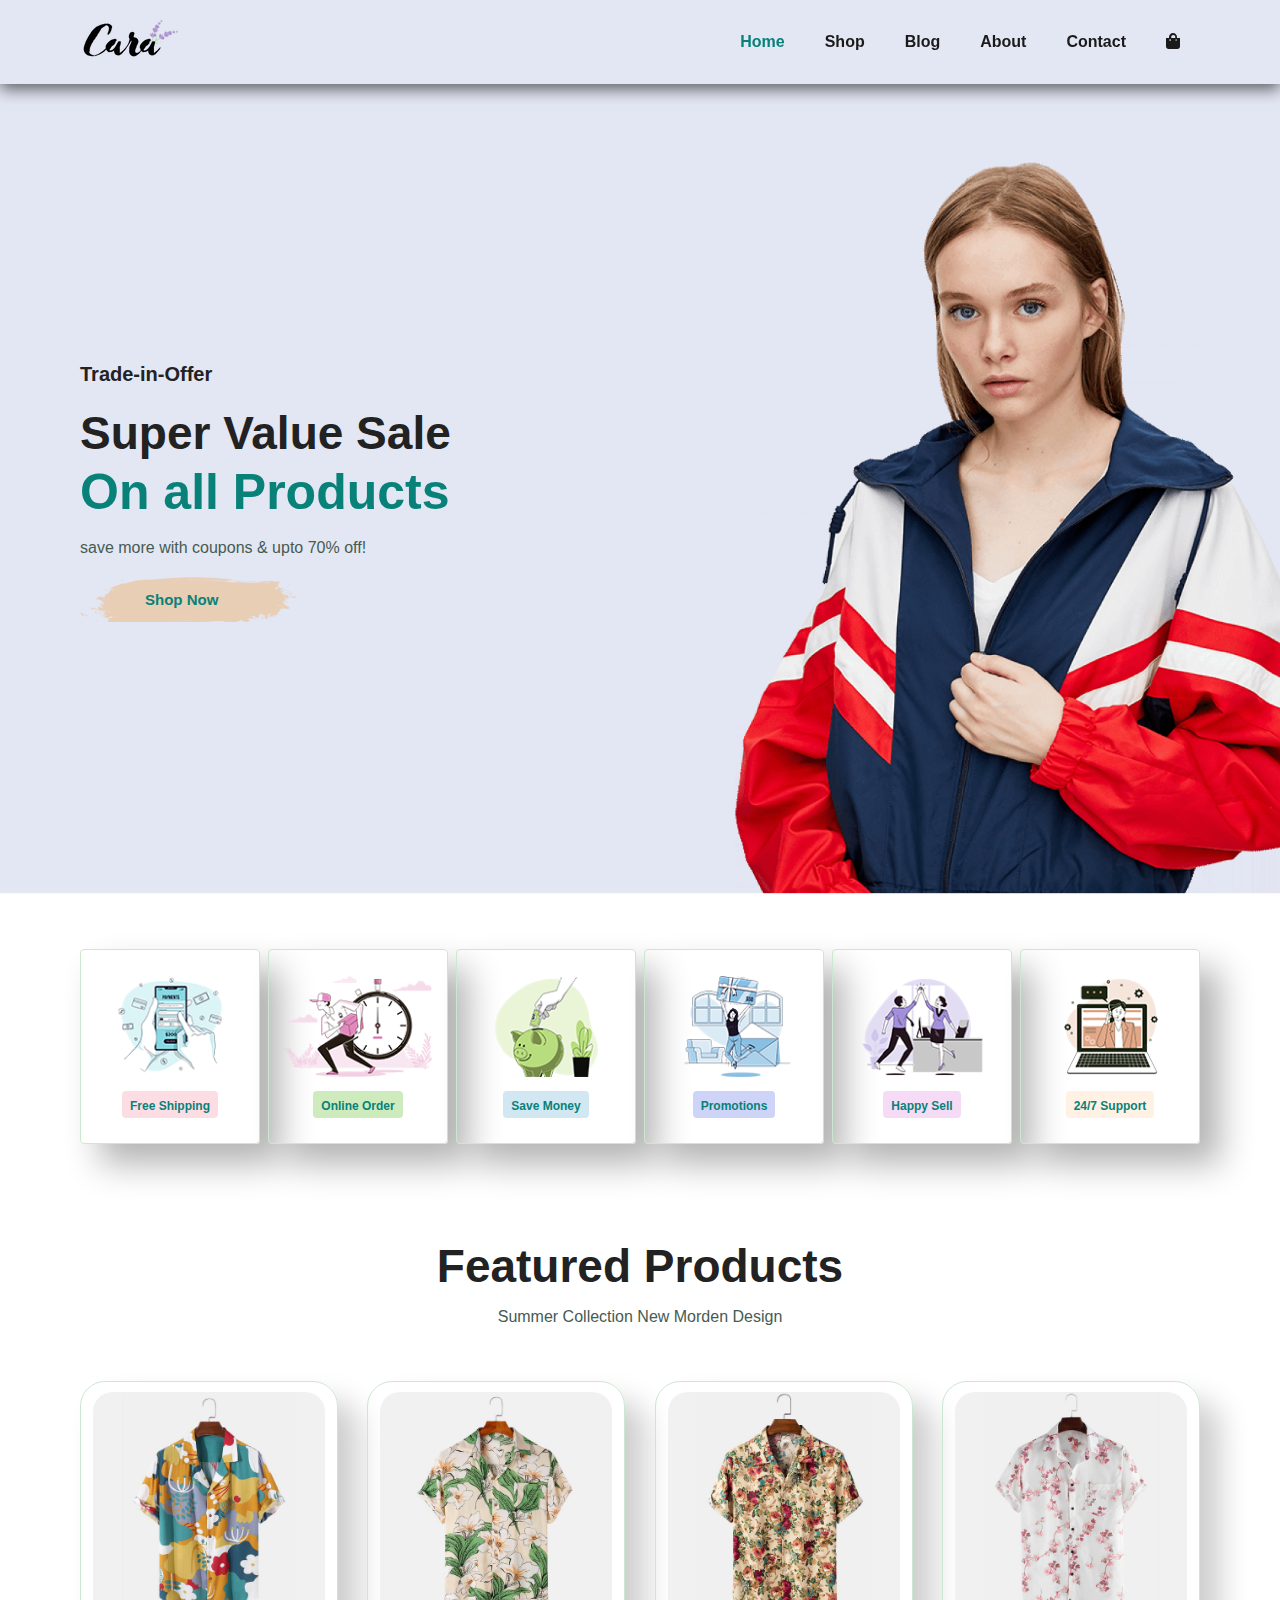
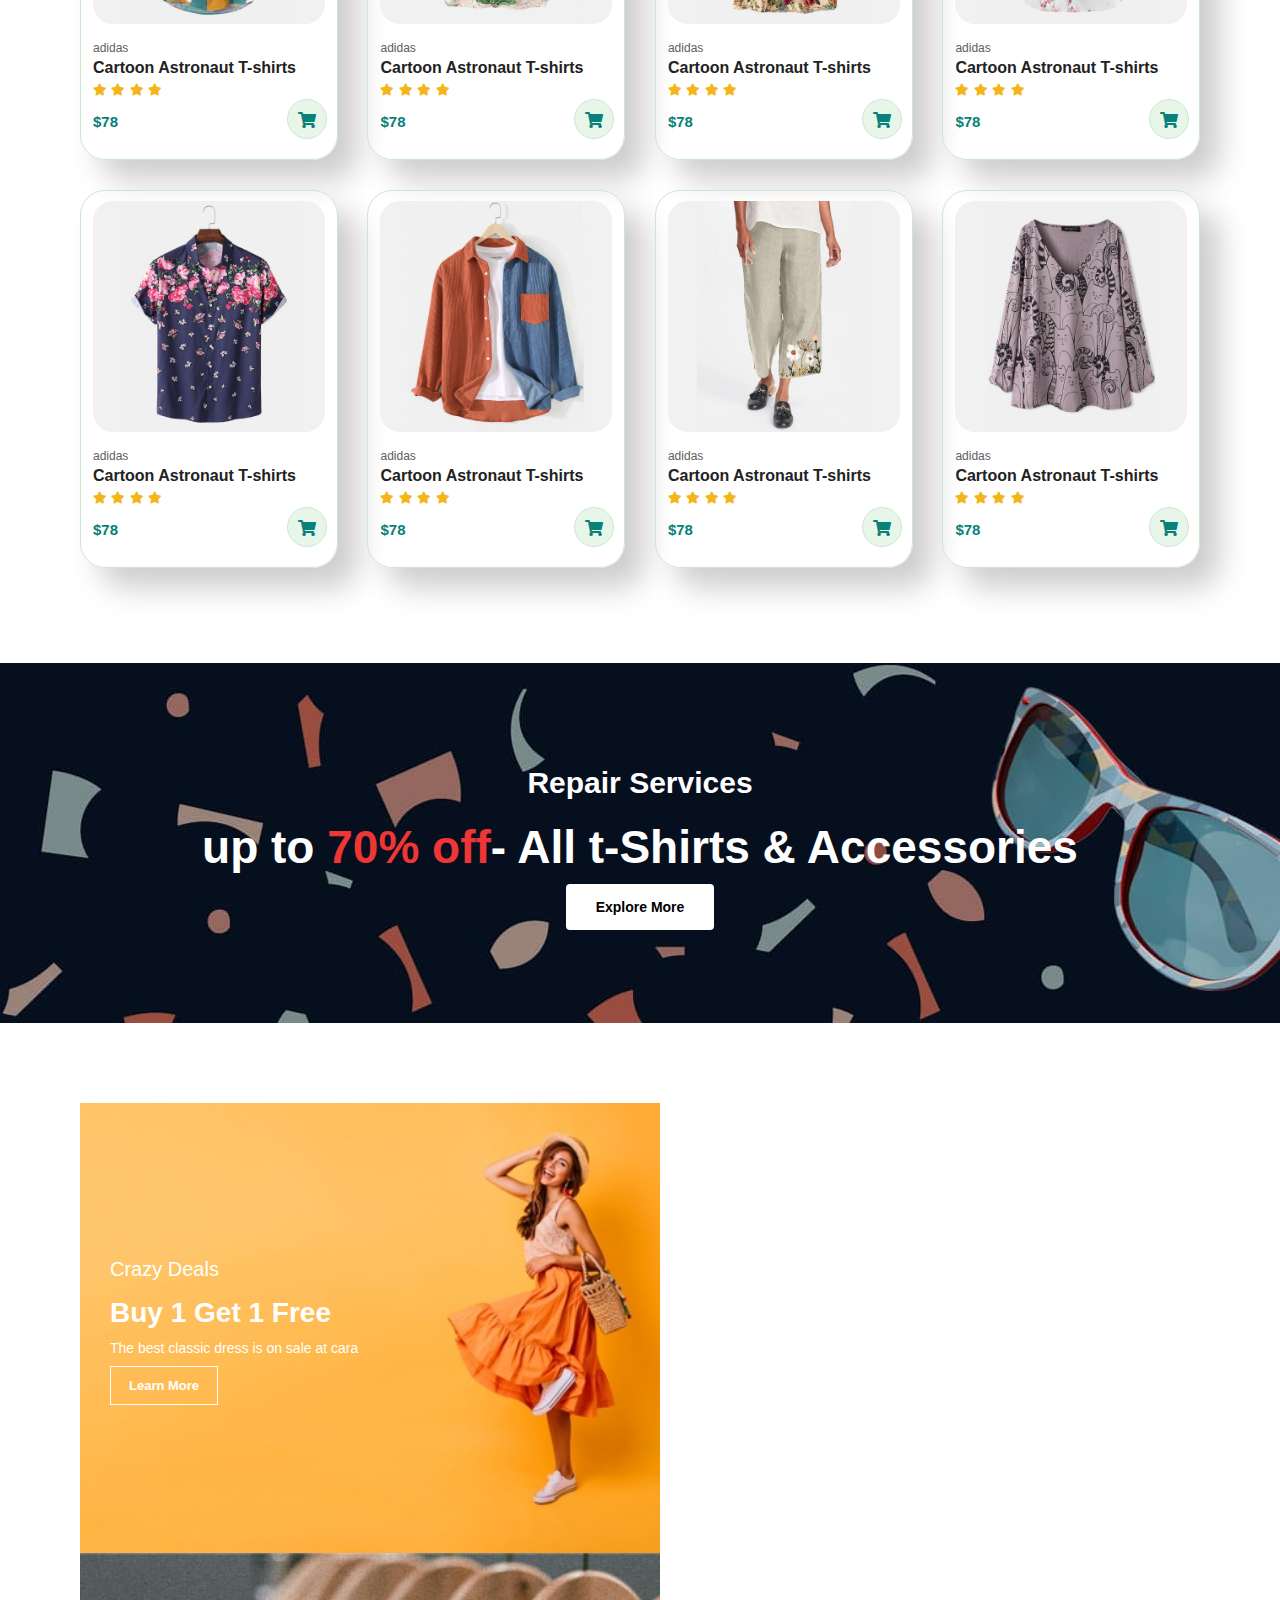
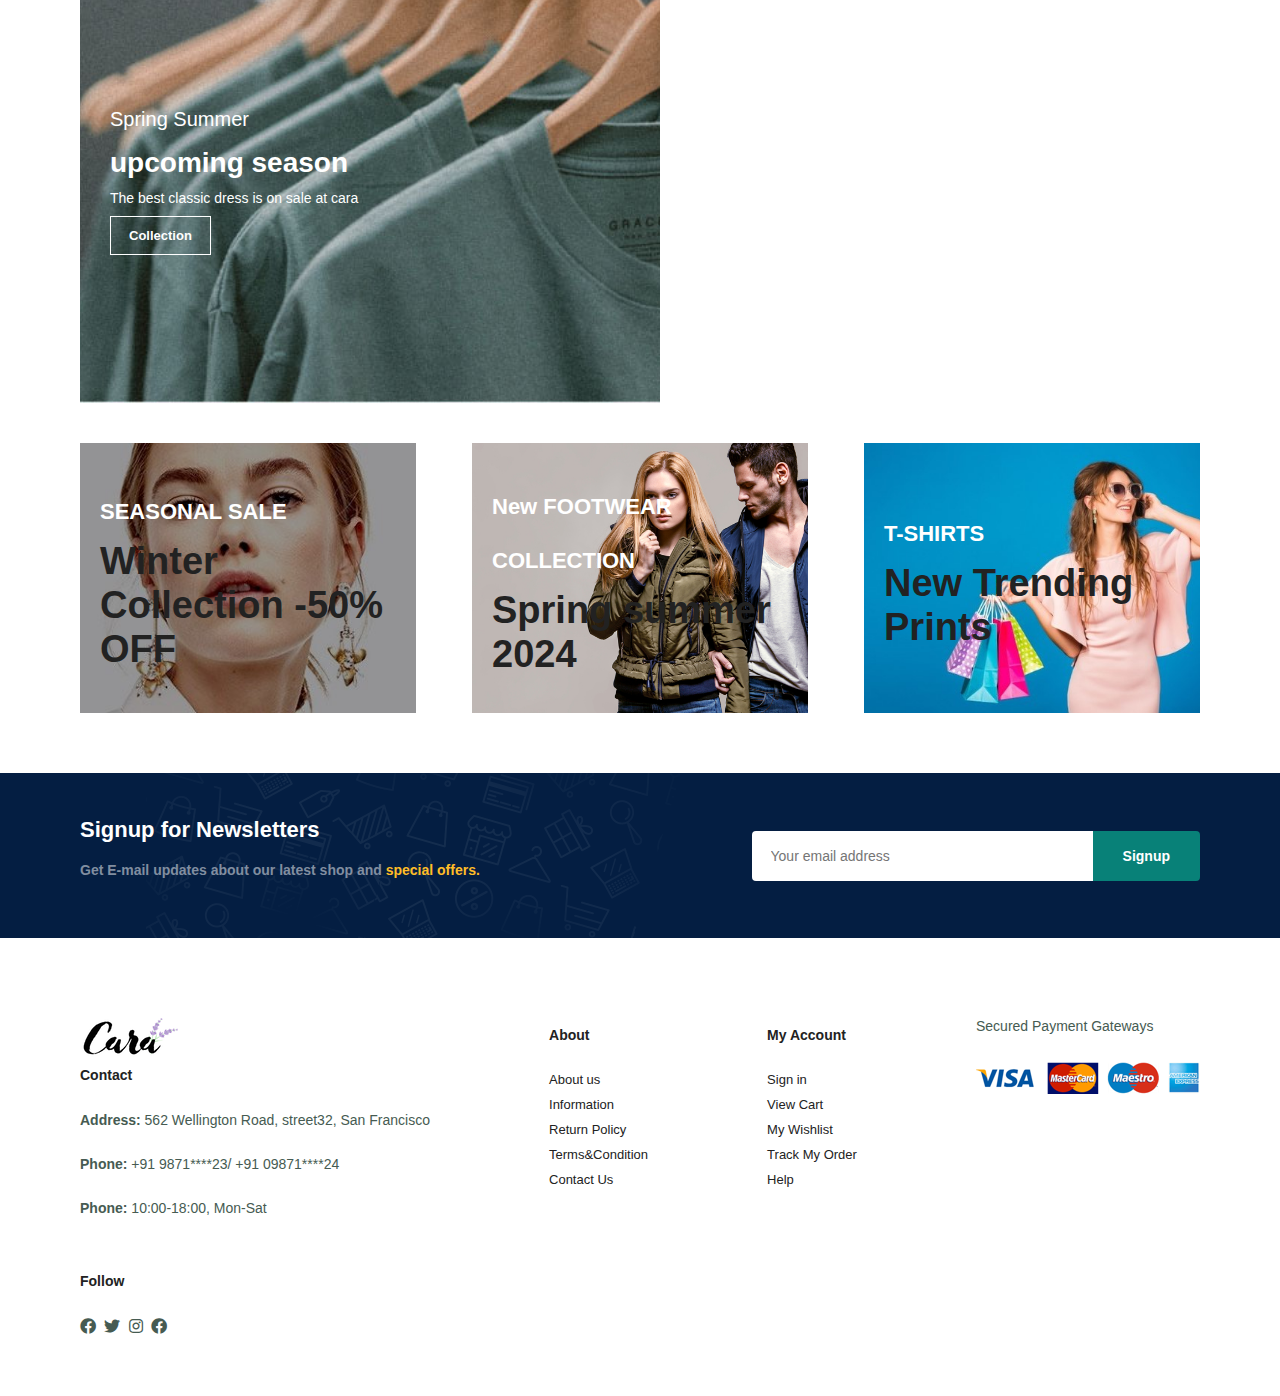
<file: index.html>
<!DOCTYPE html>
<html lang="en">

<head>
    <meta charset="UTF-8">
    <meta name="viewport" content="width=device-width, initial-scale=1.0">
    <title>Tech2 eCommerece</title>
    <link rel="stylesheet" href="style.css">
    <link rel="stylesheet" href="https://cdnjs.cloudflare.com/ajax/libs/font-awesome/5.15.4/css/all.min.css" />

</head>

<body>
    <section id="header">
        <a href="#"><img src="img/logo.png" class="logo" alt=""></a>

        <div>
            <ul id="navbar">
                <li><a id="active" class="active" href="index.html">Home</a></li>
                <li><a id="active" href="shop.html">Shop</a></li>
                <li><a id="active" href="blog.html">Blog</a></li>
                <li><a id="active" href="aboutus.html">About</a></li>
                <li><a id="active" href="contact.html">Contact</a></li>
                <li><a id="active" href="cart.html"><i class="fas fa-shopping-bag"></i></a></li>
            </ul>
        </div>
    </section>

    <section id="hero">
        <h4>Trade-in-Offer</h4>
        <h2>Super Value Sale</h2>
        <h1>On all Products</h1>
        <p>save more with coupons & upto 70% off!</p>
        <button>Shop Now</button>
    </section>

    <section id="feature" class="section-p1">
        <div class="fe-box">
            <img src="img/feature/f1.png" alt="">
            <h6>Free Shipping</h6>
        </div>

        <div class="fe-box">
            <img src="img/feature/f2.png" alt="">
            <h6>Online Order</h6>
        </div>

        <div class="fe-box">
            <img src="img/feature/f3.png" alt="">
            <h6>Save Money</h6>
        </div>

        <div class="fe-box">
            <img src="img/feature/f4.png" alt="">
            <h6>Promotions</h6>
        </div>

        <div class="fe-box">
            <img src="img/feature/f5.png" alt="">
            <h6>Happy Sell</h6>
        </div>

        <div class="fe-box">
            <img src="img/feature/f6.png" alt="">
            <h6>24/7 Support</h6>
        </div>
    </section>

    <section id="product1" class="section-p1">
        <h2>Featured Products</h2>
        <p>Summer Collection New Morden Design</p>
        <div class="pro-Container">
            <div class="pro">
                <img src="img/products/f1.jpg" alt="">
                <div class="des">
                    <span>adidas</span>
                    <h5>Cartoon Astronaut T-shirts</h5>
                    <div class="star">
                        <i class="fas fa-star"></i>
                        <i class="fas fa-star"></i>
                        <i class="fas fa-star"></i>
                        <i class="fas fa-star"></i>
                    </div>
                    <h4>$78</h4>
                </div>
                <a href="#"><i class="fas fa-shopping-cart cart"></i></a>
            </div>
            <div class="pro">
                <img src="img/products/f2.jpg" alt="">
                <div class="des">
                    <span>adidas</span>
                    <h5>Cartoon Astronaut T-shirts</h5>
                    <div class="star">
                        <i class="fas fa-star"></i>
                        <i class="fas fa-star"></i>
                        <i class="fas fa-star"></i>
                        <i class="fas fa-star"></i>
                    </div>
                    <h4>$78</h4>
                </div>
                <a href="#"><i class="fas fa-shopping-cart cart"></i></a>
            </div>
            <div class="pro">
                <img src="img/products/f3.jpg" alt="">
                <div class="des">
                    <span>adidas</span>
                    <h5>Cartoon Astronaut T-shirts</h5>
                    <div class="star">
                        <i class="fas fa-star"></i>
                        <i class="fas fa-star"></i>
                        <i class="fas fa-star"></i>
                        <i class="fas fa-star"></i>
                    </div>
                    <h4>$78</h4>
                </div>
                <a href="#"><i class="fas fa-shopping-cart cart"></i></a>
            </div>
            <div class="pro">
                <img src="img/products/f4.jpg" alt="">
                <div class="des">
                    <span>adidas</span>
                    <h5>Cartoon Astronaut T-shirts</h5>
                    <div class="star">
                        <i class="fas fa-star"></i>
                        <i class="fas fa-star"></i>
                        <i class="fas fa-star"></i>
                        <i class="fas fa-star"></i>
                    </div>
                    <h4>$78</h4>
                </div>
                <a href="#"><i class="fas fa-shopping-cart cart"></i></a>
            </div>
            <div class="pro">
                <img src="img/products/f5.jpg" alt="">
                <div class="des">
                    <span>adidas</span>
                    <h5>Cartoon Astronaut T-shirts</h5>
                    <div class="star">
                        <i class="fas fa-star"></i>
                        <i class="fas fa-star"></i>
                        <i class="fas fa-star"></i>
                        <i class="fas fa-star"></i>
                    </div>
                    <h4>$78</h4>
                </div>
                <a href="#"><i class="fas fa-shopping-cart cart"></i></a>
            </div>
            <div class="pro">
                <img src="img/products/f6.jpg" alt="">
                <div class="des">
                    <span>adidas</span>
                    <h5>Cartoon Astronaut T-shirts</h5>
                    <div class="star">
                        <i class="fas fa-star"></i>
                        <i class="fas fa-star"></i>
                        <i class="fas fa-star"></i>
                        <i class="fas fa-star"></i>
                    </div>
                    <h4>$78</h4>
                </div>
                <a href="#"><i class="fas fa-shopping-cart cart"></i></a>
            </div>
            <div class="pro">
                <img src="img/products/f7.jpg" alt="">
                <div class="des">
                    <span>adidas</span>
                    <h5>Cartoon Astronaut T-shirts</h5>
                    <div class="star">
                        <i class="fas fa-star"></i>
                        <i class="fas fa-star"></i>
                        <i class="fas fa-star"></i>
                        <i class="fas fa-star"></i>
                    </div>
                    <h4>$78</h4>
                </div>
                <a href="#"><i class="fas fa-shopping-cart cart"></i></a>
            </div>
            <div class="pro">
                <img src="img/products/f8.jpg" alt="">
                <div class="des">
                    <span>adidas</span>
                    <h5>Cartoon Astronaut T-shirts</h5>
                    <div class="star">
                        <i class="fas fa-star"></i>
                        <i class="fas fa-star"></i>
                        <i class="fas fa-star"></i>
                        <i class="fas fa-star"></i>
                    </div>
                    <h4>$78</h4>
                </div>
                <a href="#"><i class="fas fa-shopping-cart cart"></i></a>
            </div>
        </div>
    </section>

    <section id="banner" class="section-m1">
        <h4>Repair Services</h4>
        <h2>up to <span>70% off</span>- All t-Shirts & Accessories</h2>
        <button class="normal">Explore More</button>
    </section>

    <section id="sm-banner" class="section-p1">
        <div class="banner-box">
            <h4>Crazy Deals</h4>
            <h2>Buy 1 Get 1 Free</h2>
            <span>The best classic dress is on sale at cara</span>
            <button class="white">Learn More</button>
        </div>
        <div class="banner-box banner-box2">
            <h4>Spring Summer</h4>
            <h2>upcoming season</h2>
            <span>The best classic dress is on sale at cara</span>
            <button class="white">Collection</button>
        </div>
    </section>

    <section id="banner3" class="section-p1">
        <div class="banner-box">
            <h2>SEASONAL SALE</h2>
            <h3>Winter Collection -50% OFF</h3>
        </div>

        <div class="banner-box banner-box2">
            <h2>New FOOTWEAR COLLECTION</h2>
            <h3>Spring summer 2024</h3>
        </div>

        <div class="banner-box banner-box3 ">
            <h2>T-SHIRTS</h2>
            <h3>New Trending Prints</h3>
        </div>
    </section>

    <section id="newsletter" class="section-p1 section-m1">
        <div class="newstext">
            <h4>Signup for Newsletters</h4>
            <p>Get E-mail updates about our latest shop and <span>special offers.</span></p>
        </div>
        <div class="form">
            <input type="text" placeholder="Your email address">
            <button class="normal">Signup</button>
        </div>
    </section>

    <footer class="section-p1">
        <div class="col">
            <img src="img/logo.png" alt="">
            <h4>Contact</h4>
            <p><strong>Address: </strong> 562 Wellington Road, street32, San Francisco</p>
            <p><strong>Phone: </strong>+91 9871****23/ +91 09871****24</p>
            <p><strong>Phone: </strong>10:00-18:00, Mon-Sat</p>
            <div class="follow">
                <h4>Follow</h4>
                <div class="icon">
                    <i class="fab fa-facebook"></i>
                    <i class="fab fa-twitter"></i>
                    <i class="fab fa-instagram"></i>
                    <i class="fab fa-facebook"></i>
                </div>
            </div>
        </div>

        <div class="col">
            <h4>About</h4>
            <a href="#">About us</a>
            <a href="#">Information</a>
            <a href="#">Return Policy</a>
            <a href="#">Terms&Condition</a>
            <a href="#">Contact Us</a>
        </div>

        <div class="col">
            <h4>My Account</h4>
            <a href="#">Sign in</a>
            <a href="#">View Cart</a>
            <a href="#">My Wishlist</a>
            <a href="#">Track My Order</a>
            <a href="#">Help</a>
        </div>

        <div class="col">
            <p>Secured Payment Gateways</p>
            <img src="img/pay/pay.png" alt="">
        </div>

        
    </footer>

    <script src="script.js"></script>
</body>

</html>
</file>
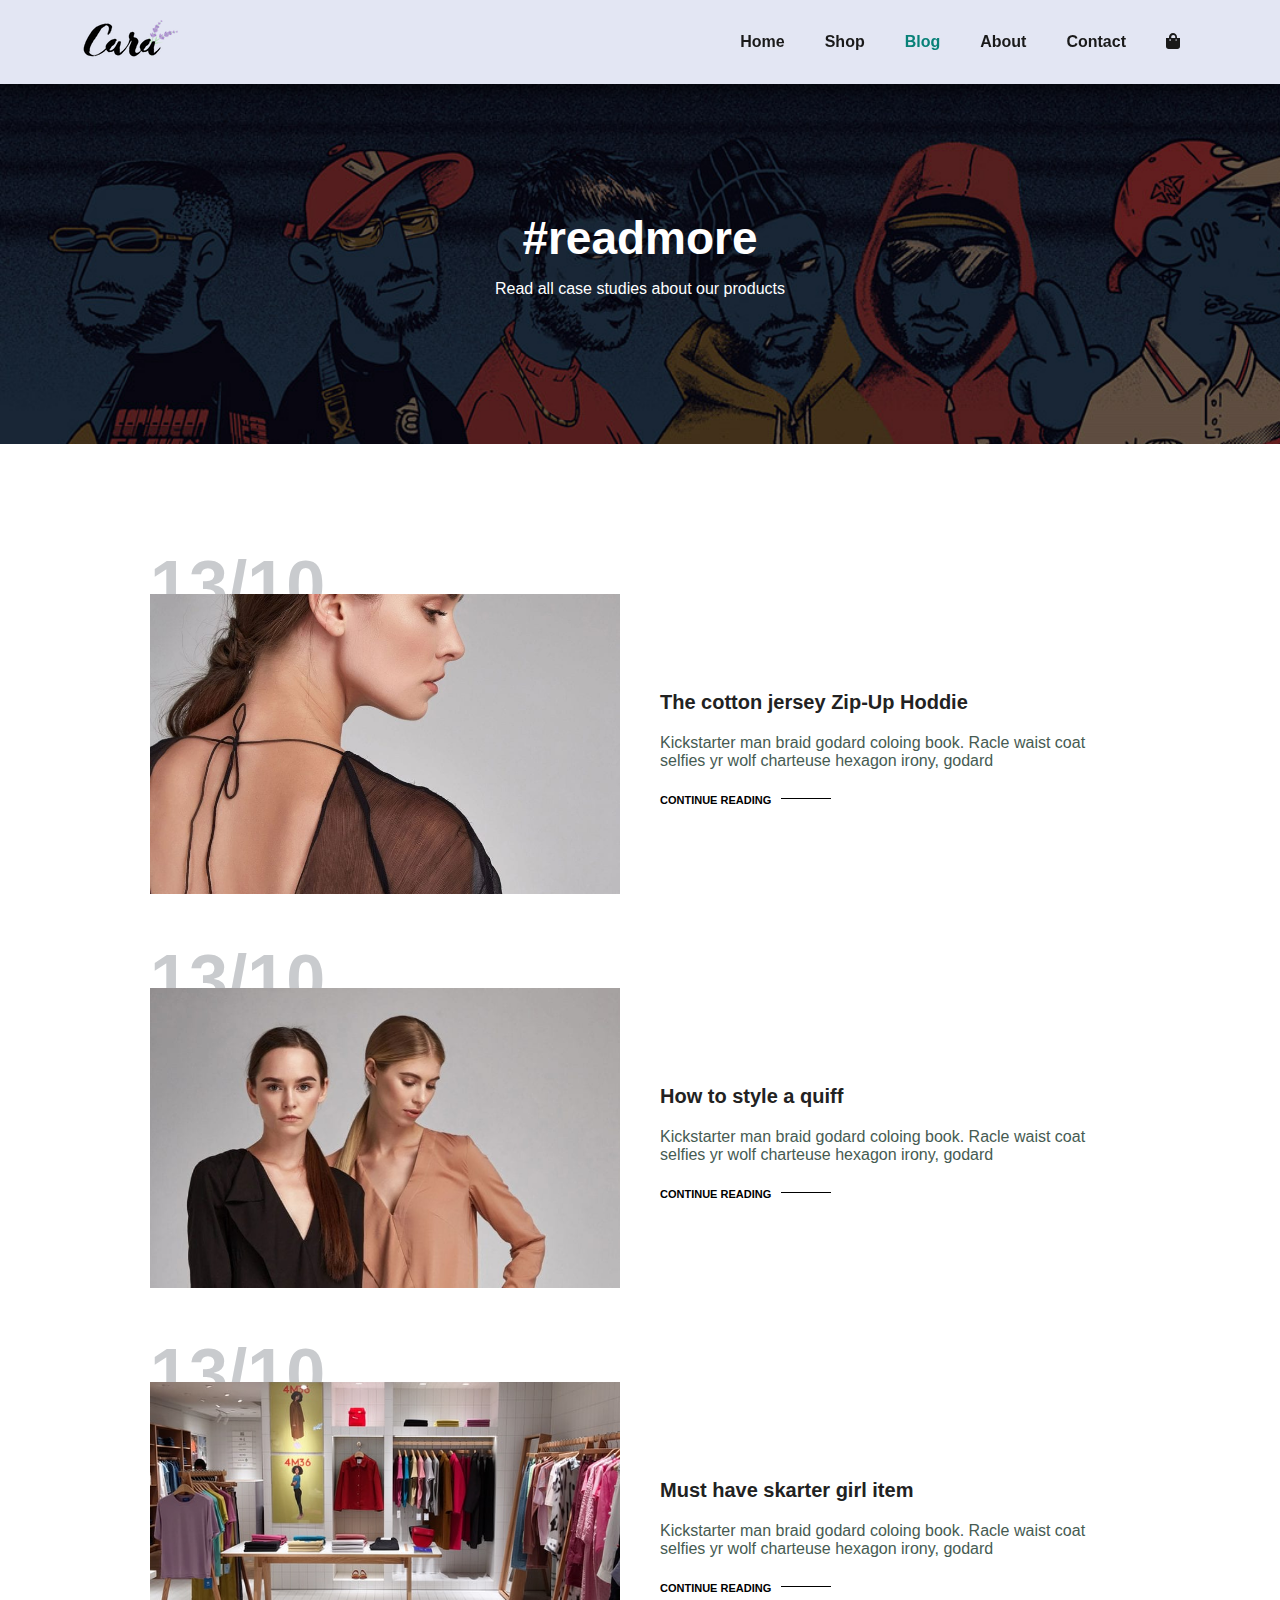
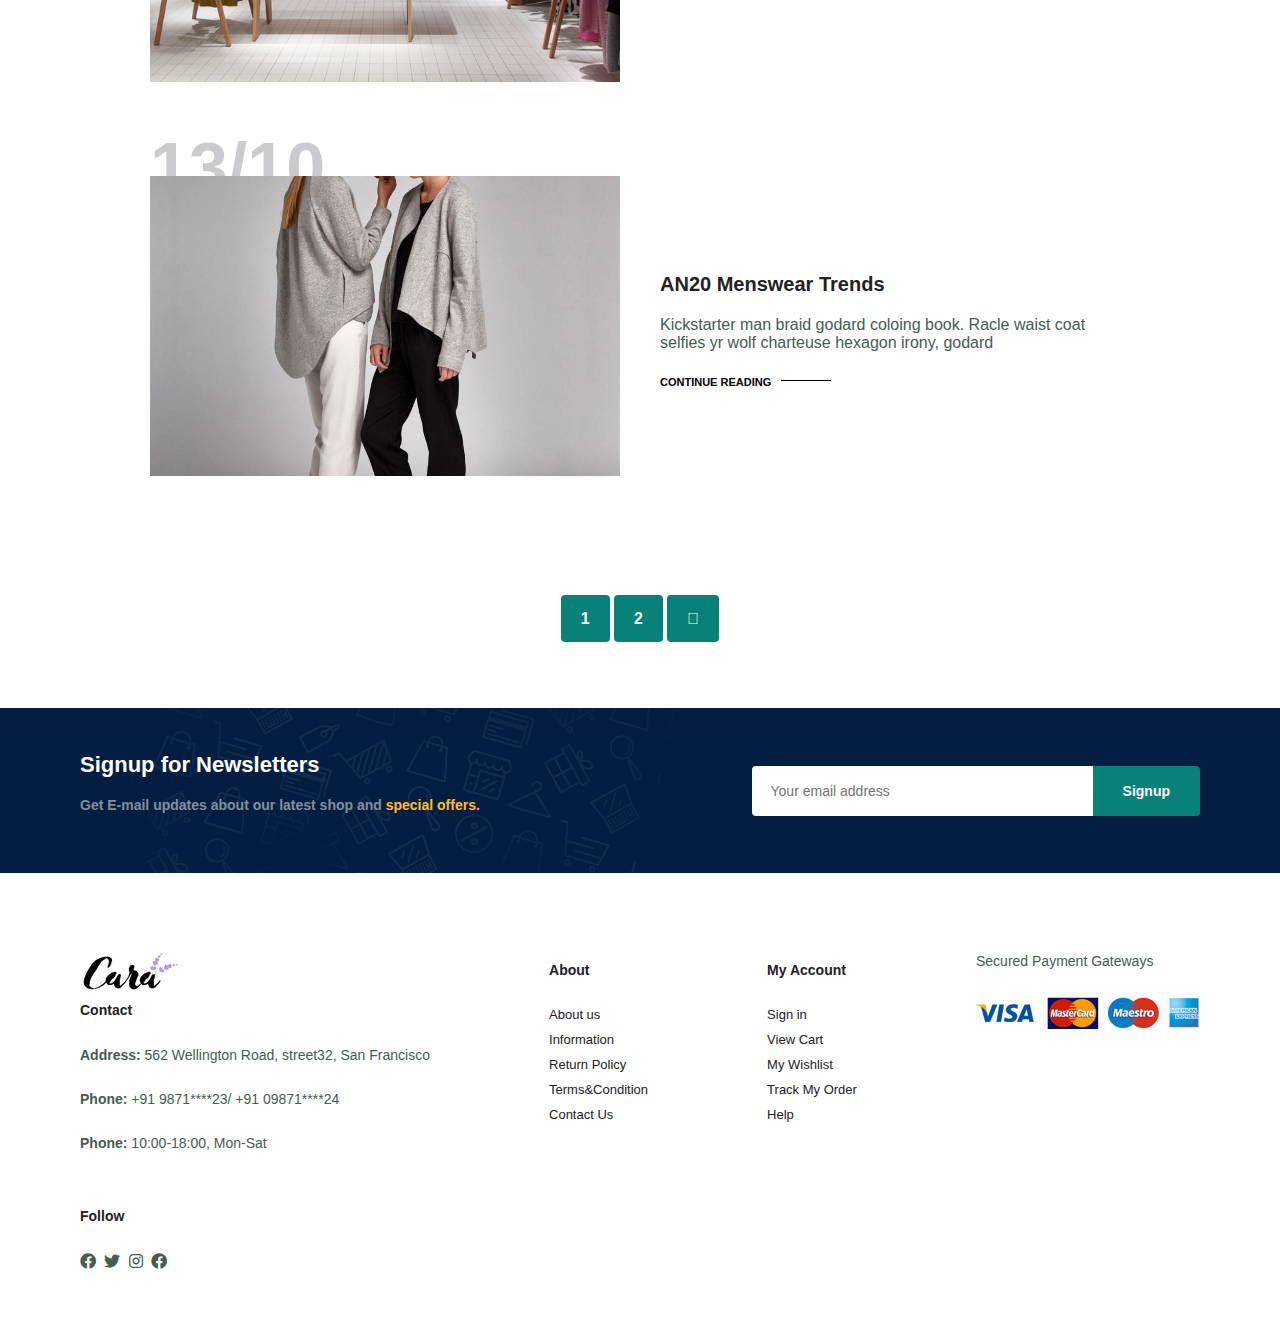
<file: blog.html>
<!DOCTYPE html>
<html lang="en">

<head>
    <meta charset="UTF-8">
    <meta name="viewport" content="width=device-width, initial-scale=1.0">
    <title>Tech2 eCommerece</title>
    <link rel="stylesheet" href="style.css">
    <link rel="stylesheet" href="https://cdnjs.cloudflare.com/ajax/libs/font-awesome/5.15.4/css/all.min.css" />

</head>

<body>
    <section id="header">
        <a href="#"><img src="img/logo.png" class="logo" alt=""></a>

        <div>
            <ul id="navbar">
                <li><a id="active" href="index.html">Home</a></li>
                <li><a id="active" href="shop.html">Shop</a></li>
                <li><a id="active" class="active" href="blog.html">Blog</a></li>
                <li><a id="active" href="aboutus.html">About</a></li>
                <li><a id="active" href="contact.html">Contact</a></li>
                <li><a id="active" href="cart.html"><i class="fas fa-shopping-bag"></i></a></li>
            </ul>
        </div>
    </section>

    <section id="page-header" class="blog-header">
        <h2>#readmore</h2>
        <p>Read all case studies about our products</p>
    </section>

    <section id="blog">
        <div class="blog-box">
            <div class="blog-img">
                <img src="img/blog/b1.jpg" alt="">
            </div>
            <div class="blog-details">
                <h4>The cotton jersey Zip-Up Hoddie</h4>
                <p>Kickstarter man braid godard coloing book. Racle waist coat selfies yr wolf charteuse hexagon irony, godard</p>
                <a href="#">CONTINUE READING</a>
            </div>
            <h1>13/10</h1>
        </div>
        <div class="blog-box">
            <div class="blog-img">
                <img src="img/blog/b2.jpg" alt="">
            </div>
            <div class="blog-details">
                <h4>How to style a quiff</h4>
                <p>Kickstarter man braid godard coloing book. Racle waist coat selfies yr wolf charteuse hexagon irony, godard</p>
                <a href="#">CONTINUE READING</a>
            </div>
            <h1>13/10</h1>
        </div>
        <div class="blog-box">
            <div class="blog-img">
                <img src="img/blog/b3.jpg" alt="">
            </div>
            <div class="blog-details">
                <h4>Must have skarter girl item</h4>
                <p>Kickstarter man braid godard coloing book. Racle waist coat selfies yr wolf charteuse hexagon irony, godard</p>
                <a href="#">CONTINUE READING</a>
            </div>
            <h1>13/10</h1>
        </div>
        <div class="blog-box">
            <div class="blog-img">
                <img src="img/blog/b4.jpg" alt="">
            </div>
            <div class="blog-details">
                <h4>AN20 Menswear Trends</h4>
                <p>Kickstarter man braid godard coloing book. Racle waist coat selfies yr wolf charteuse hexagon irony, godard</p>
                <a href="#">CONTINUE READING</a>
            </div>
            <h1>13/10</h1>
        </div>
    </section>

    <section id="pagination" class="section-p1">
        <a href="#">1</a>
        <a href="#">2</a>
        <a href="#"><i class="fal fa-long-arrow-alt-right"></i></a>
    </section>

    <section id="newsletter" class="section-p1 section-m1">
        <div class="newstext">
            <h4>Signup for Newsletters</h4>
            <p>Get E-mail updates about our latest shop and <span>special offers.</span></p>
        </div>
        <div class="form">
            <input type="text" placeholder="Your email address">
            <button class="normal">Signup</button>
        </div>
    </section>

    <footer class="section-p1">
        <div class="col">
            <img src="img/logo.png" alt="">
            <h4>Contact</h4>
            <p><strong>Address: </strong> 562 Wellington Road, street32, San Francisco</p>
            <p><strong>Phone: </strong>+91 9871****23/ +91 09871****24</p>
            <p><strong>Phone: </strong>10:00-18:00, Mon-Sat</p>
            <div class="follow">
                <h4>Follow</h4>
                <div class="icon">
                    <i class="fab fa-facebook"></i>
                    <i class="fab fa-twitter"></i>
                    <i class="fab fa-instagram"></i>
                    <i class="fab fa-facebook"></i>
                </div>
            </div>
        </div>

        <div class="col">
            <h4>About</h4>
            <a href="#">About us</a>
            <a href="#">Information</a>
            <a href="#">Return Policy</a>
            <a href="#">Terms&Condition</a>
            <a href="#">Contact Us</a>
        </div>

        <div class="col">
            <h4>My Account</h4>
            <a href="#">Sign in</a>
            <a href="#">View Cart</a>
            <a href="#">My Wishlist</a>
            <a href="#">Track My Order</a>
            <a href="#">Help</a>
        </div>

        <div class="col">
            <p>Secured Payment Gateways</p>
            <img src="img/pay/pay.png" alt="">
        </div>

        
    </footer>

    <script src="script.js"></script>
</body>

</html>
</file>
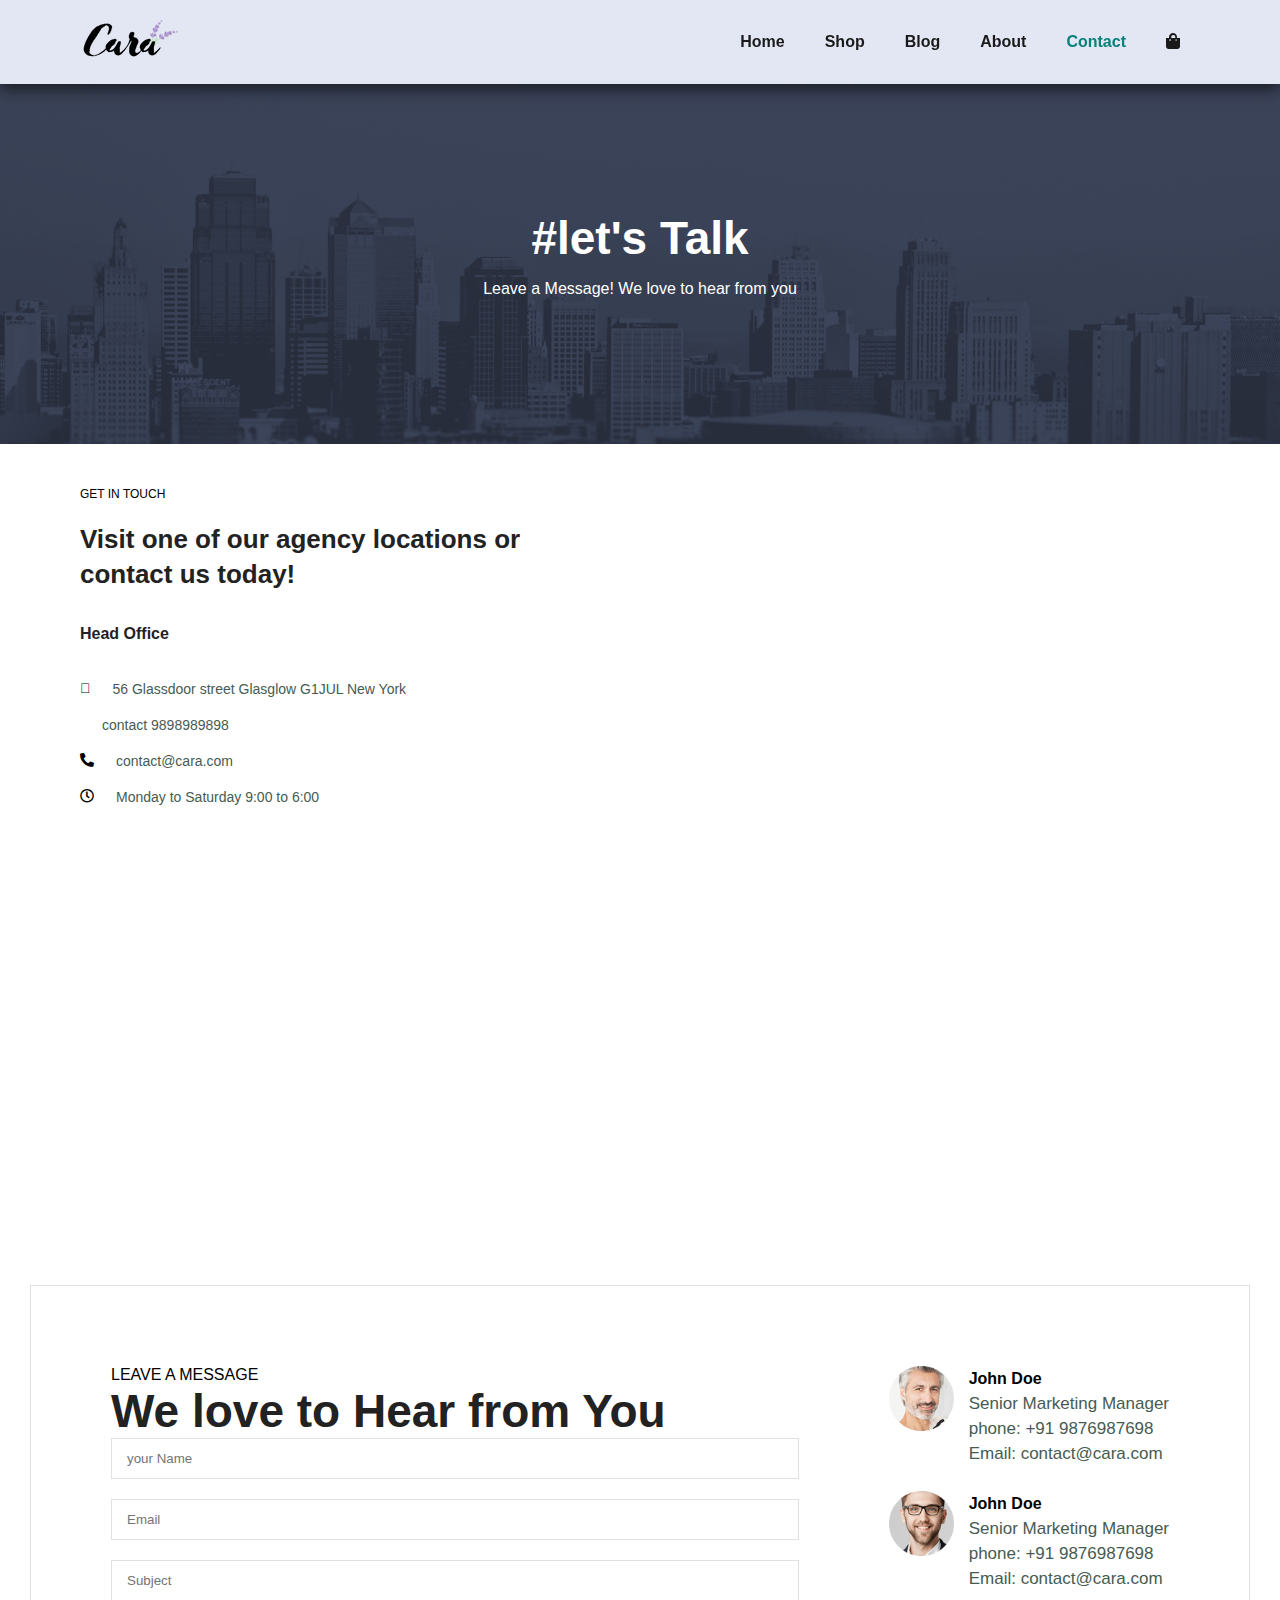
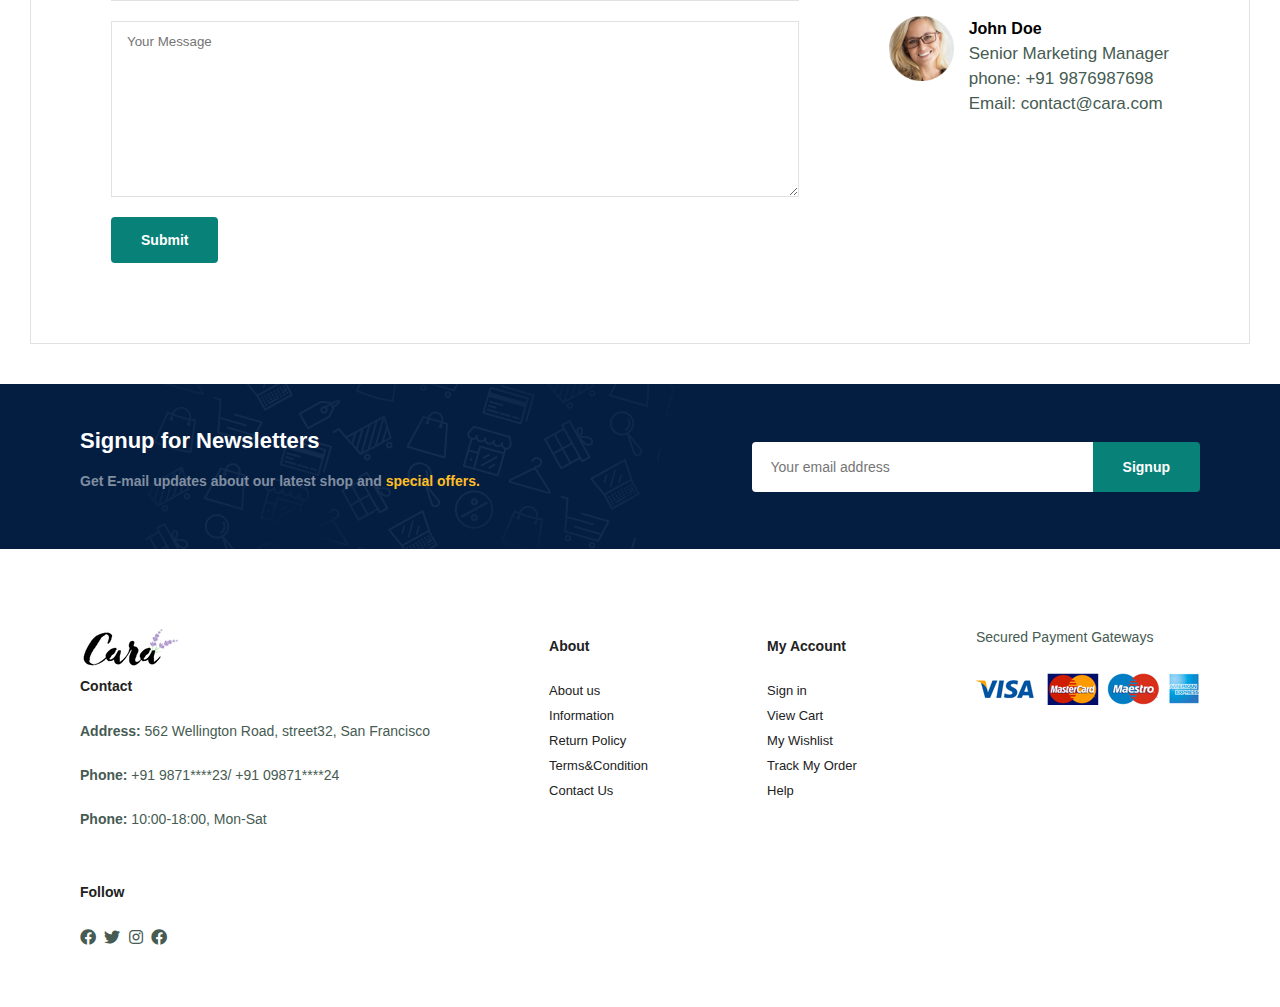
<file: contact.html>
<!DOCTYPE html>
<html lang="en">

<head>
    <meta charset="UTF-8">
    <meta name="viewport" content="width=device-width, initial-scale=1.0">
    <title>Tech2 eCommerece</title>
    <link rel="stylesheet" href="style.css">
    <link rel="stylesheet" href="https://cdnjs.cloudflare.com/ajax/libs/font-awesome/5.15.4/css/all.min.css" />

</head>

<body>
    <section id="header">
        <a href="#"><img src="img/logo.png" class="logo" alt=""></a>

        <div>
            <ul id="navbar">
                <li><a id="active" href="index.html">Home</a></li>
                <li><a id="active" href="shop.html">Shop</a></li>
                <li><a id="active" href="blog.html">Blog</a></li>
                <li><a id="active" href="aboutus.html">About</a></li>
                <li><a id="active" class="active" href="contact.html">Contact</a></li>
                <li><a id="active" href="cart.html"><i class="fas fa-shopping-bag"></i></a></li>
            </ul>
        </div>
    </section>

    <section id="page-header" class="about-header">
        <h2>#let's Talk</h2>
        <p>Leave a Message! We love to hear from you</p>
    </section>

    <section id="contact-details" class="section-p1">
        <div class="details">
            <span>GET IN TOUCH</span>
            <h2>Visit one of our agency locations or contact us today!</h2>
            <h3>Head Office</h3>
            <div>
                <li>
                    <i class="fal fa-map"></i>
                    <p>56 Glassdoor street Glasglow G1JUL New York</p>
                </li>
                <li>
                    <i class="fal fa-envelop"></i>
                    <p>contact 9898989898</p>
                </li>
                <li>
                    <i class="fas fa-phone-alt"></i>
                    <p>contact@cara.com</p>
                </li>
                <li>
                    <i class="far fa-clock"></i>
                    <p>Monday to Saturday 9:00 to 6:00</p>
                </li>
            </div>
            <div class="map">
                <iframe src="https://www.google.com/maps/embed?pb=!1m18!1m12!1m3!1d2873.5239873920414!2d-73.96104721527334!3d40.737721897620325!2m3!1f0!2f0!3f0!3m2!1i1024!2i768!4f13.1!3m3!1m2!1s0x89c2593c49f8d87f%3A0x7ca09e7d85c3d373!2sGlasserie!5e1!3m2!1sen!2sin!4v1709818528136!5m2!1sen!2sin" width="600" height="450" style="border:0;" allowfullscreen="" loading="lazy" referrerpolicy="no-referrer-when-downgrade"></iframe>
            </div>
            
        </div>
    </section>

    <section id="form-details">
        <form action="">
            <span>LEAVE A MESSAGE</span>
            <h2>We love to Hear from You</h2>
            <input type="text" placeholder="your Name">
            <input type="text" placeholder="Email">
            <input type="text" placeholder="Subject">
            <textarea name="" id="" cols="30" rows="10" placeholder="Your Message"></textarea>
            <button class="normal">Submit</button>
        </form>
        <div class="people">
            <div>
                <img src="img/people/1.png" alt="">
                <p><span>John Doe</span>Senior Marketing Manager <br>phone: +91 9876987698 <br>Email: contact@cara.com</p>
            </div>
            <div>
                <img src="img/people/2.png" alt="">
                <p><span>John Doe</span>Senior Marketing Manager <br>phone: +91 9876987698 <br>Email: contact@cara.com</p>
            </div>
            <div>
                <img src="img/people/3.png" alt="">
                <p><span>John Doe</span>Senior Marketing Manager <br>phone: +91 9876987698 <br>Email: contact@cara.com</p>
            </div>
        </div>
    </section>

    

    <section id="newsletter" class="section-p1 section-m1">
        <div class="newstext">
            <h4>Signup for Newsletters</h4>
            <p>Get E-mail updates about our latest shop and <span>special offers.</span></p>
        </div>
        <div class="form">
            <input type="text" placeholder="Your email address">
            <button class="normal">Signup</button>
        </div>
    </section>

    <footer class="section-p1">
        <div class="col">
            <img src="img/logo.png" alt="">
            <h4>Contact</h4>
            <p><strong>Address: </strong> 562 Wellington Road, street32, San Francisco</p>
            <p><strong>Phone: </strong>+91 9871****23/ +91 09871****24</p>
            <p><strong>Phone: </strong>10:00-18:00, Mon-Sat</p>
            <div class="follow">
                <h4>Follow</h4>
                <div class="icon">
                    <i class="fab fa-facebook"></i>
                    <i class="fab fa-twitter"></i>
                    <i class="fab fa-instagram"></i>
                    <i class="fab fa-facebook"></i>
                </div>
            </div>
        </div>

        <div class="col">
            <h4>About</h4>
            <a href="#">About us</a>
            <a href="#">Information</a>
            <a href="#">Return Policy</a>
            <a href="#">Terms&Condition</a>
            <a href="#">Contact Us</a>
        </div>

        <div class="col">
            <h4>My Account</h4>
            <a href="#">Sign in</a>
            <a href="#">View Cart</a>
            <a href="#">My Wishlist</a>
            <a href="#">Track My Order</a>
            <a href="#">Help</a>
        </div>

        <div class="col">
            <p>Secured Payment Gateways</p>
            <img src="img/pay/pay.png" alt="">
        </div>

        
    </footer>

    <script src="script.js"></script>
</body>

</html>
</file>
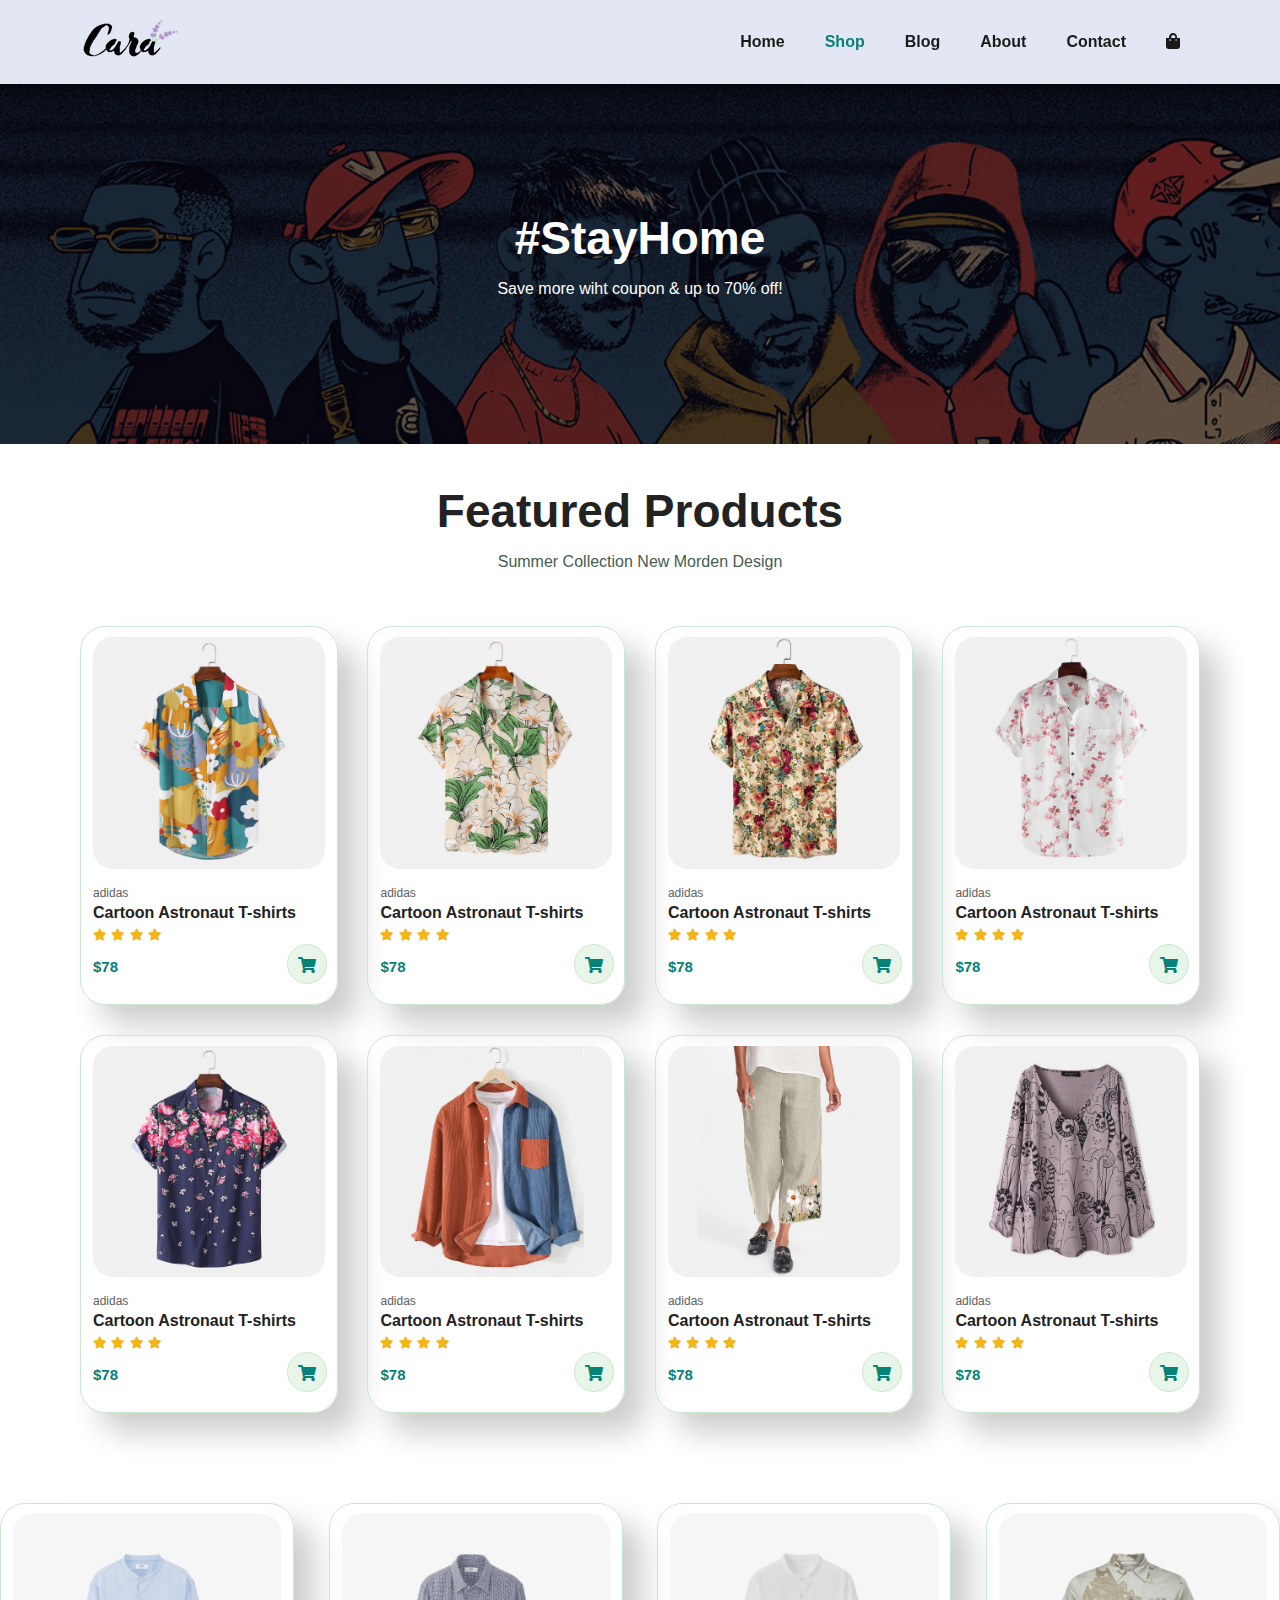
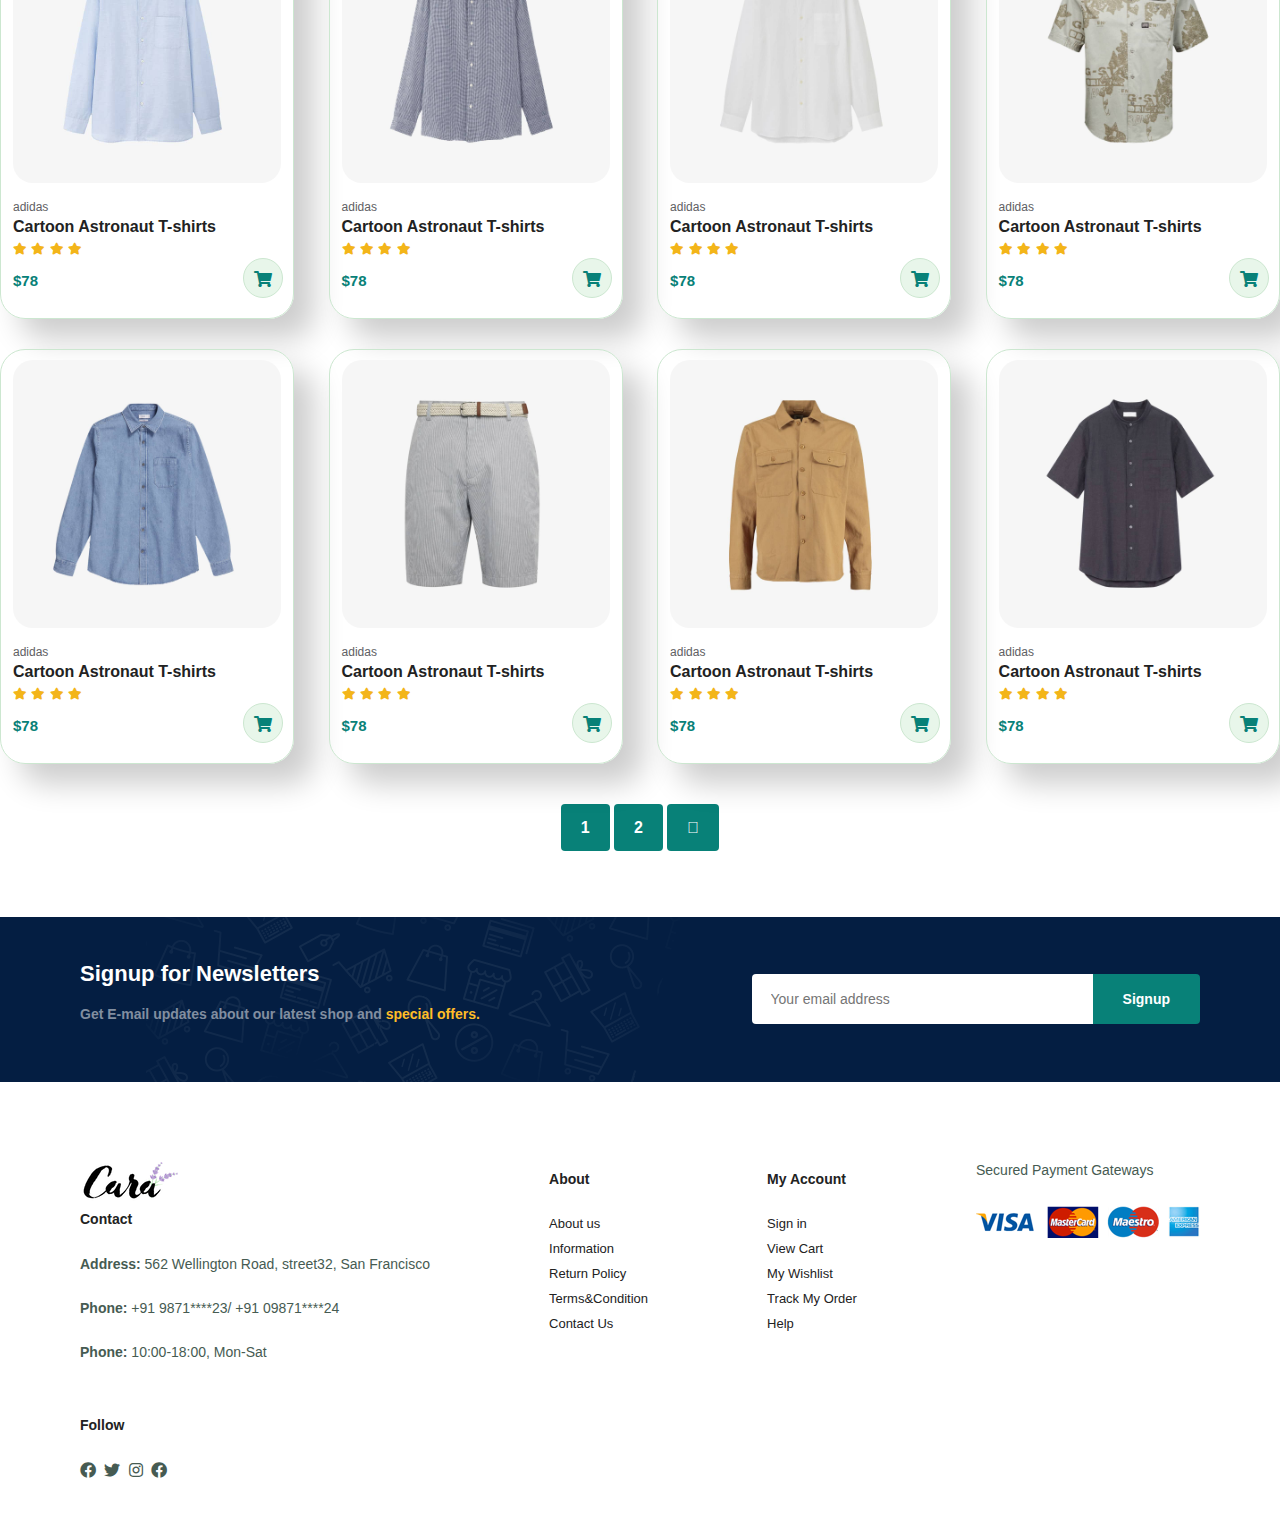
<file: shop.html>
<!DOCTYPE html>
<html lang="en">

<head>
    <meta charset="UTF-8">
    <meta name="viewport" content="width=device-width, initial-scale=1.0">
    <title>Tech2 eCommerece</title>
    <link rel="stylesheet" href="style.css">
    <link rel="stylesheet" href="https://cdnjs.cloudflare.com/ajax/libs/font-awesome/5.15.4/css/all.min.css" />

</head>

<body>
    <section id="header">
        <a href="#"><img src="img/logo.png" class="logo" alt=""></a>

        <div>
            <ul id="navbar">
                <li><a id="active" href="index.html">Home</a></li>
                <li><a id="active" class="active" href="shop.html">Shop</a></li>
                <li><a id="active" href="blog.html">Blog</a></li>
                <li><a id="active" href="about.html">About</a></li>
                <li><a id="active" href="contact.html">Contact</a></li>
                <li><a id="active" href="cart.html"><i class="fas fa-shopping-bag"></i></a></li>
            </ul>
        </div>
    </section>

    <section id="page-header">
        <h2>#StayHome</h2>
        <p>Save more wiht coupon & up to 70% off!</p>
    </section>

    <section id="product1" class="section-p1">
        <h2>Featured Products</h2>
        <p>Summer Collection New Morden Design</p>
        <div class="pro-Container">
            <div class="pro">
                <img src="img/products/f1.jpg" alt="">
                <div class="des">
                    <span>adidas</span>
                    <h5>Cartoon Astronaut T-shirts</h5>
                    <div class="star">
                        <i class="fas fa-star"></i>
                        <i class="fas fa-star"></i>
                        <i class="fas fa-star"></i>
                        <i class="fas fa-star"></i>
                    </div>
                    <h4>$78</h4>
                </div>
                <a href="#"><i class="fas fa-shopping-cart cart"></i></a>
            </div>
            <div class="pro">
                <img src="img/products/f2.jpg" alt="">
                <div class="des">
                    <span>adidas</span>
                    <h5>Cartoon Astronaut T-shirts</h5>
                    <div class="star">
                        <i class="fas fa-star"></i>
                        <i class="fas fa-star"></i>
                        <i class="fas fa-star"></i>
                        <i class="fas fa-star"></i>
                    </div>
                    <h4>$78</h4>
                </div>
                <a href="#"><i class="fas fa-shopping-cart cart"></i></a>
            </div>
            <div class="pro">
                <img src="img/products/f3.jpg" alt="">
                <div class="des">
                    <span>adidas</span>
                    <h5>Cartoon Astronaut T-shirts</h5>
                    <div class="star">
                        <i class="fas fa-star"></i>
                        <i class="fas fa-star"></i>
                        <i class="fas fa-star"></i>
                        <i class="fas fa-star"></i>
                    </div>
                    <h4>$78</h4>
                </div>
                <a href="#"><i class="fas fa-shopping-cart cart"></i></a>
            </div>
            <div class="pro">
                <img src="img/products/f4.jpg" alt="">
                <div class="des">
                    <span>adidas</span>
                    <h5>Cartoon Astronaut T-shirts</h5>
                    <div class="star">
                        <i class="fas fa-star"></i>
                        <i class="fas fa-star"></i>
                        <i class="fas fa-star"></i>
                        <i class="fas fa-star"></i>
                    </div>
                    <h4>$78</h4>
                </div>
                <a href="#"><i class="fas fa-shopping-cart cart"></i></a>
            </div>
            <div class="pro">
                <img src="img/products/f5.jpg" alt="">
                <div class="des">
                    <span>adidas</span>
                    <h5>Cartoon Astronaut T-shirts</h5>
                    <div class="star">
                        <i class="fas fa-star"></i>
                        <i class="fas fa-star"></i>
                        <i class="fas fa-star"></i>
                        <i class="fas fa-star"></i>
                    </div>
                    <h4>$78</h4>
                </div>
                <a href="#"><i class="fas fa-shopping-cart cart"></i></a>
            </div>
            <div class="pro">
                <img src="img/products/f6.jpg" alt="">
                <div class="des">
                    <span>adidas</span>
                    <h5>Cartoon Astronaut T-shirts</h5>
                    <div class="star">
                        <i class="fas fa-star"></i>
                        <i class="fas fa-star"></i>
                        <i class="fas fa-star"></i>
                        <i class="fas fa-star"></i>
                    </div>
                    <h4>$78</h4>
                </div>
                <a href="#"><i class="fas fa-shopping-cart cart"></i></a>
            </div>
            <div class="pro">
                <img src="img/products/f7.jpg" alt="">
                <div class="des">
                    <span>adidas</span>
                    <h5>Cartoon Astronaut T-shirts</h5>
                    <div class="star">
                        <i class="fas fa-star"></i>
                        <i class="fas fa-star"></i>
                        <i class="fas fa-star"></i>
                        <i class="fas fa-star"></i>
                    </div>
                    <h4>$78</h4>
                </div>
                <a href="#"><i class="fas fa-shopping-cart cart"></i></a>
            </div>
            <div class="pro">
                <img src="img/products/f8.jpg" alt="">
                <div class="des">
                    <span>adidas</span>
                    <h5>Cartoon Astronaut T-shirts</h5>
                    <div class="star">
                        <i class="fas fa-star"></i>
                        <i class="fas fa-star"></i>
                        <i class="fas fa-star"></i>
                        <i class="fas fa-star"></i>
                    </div>
                    <h4>$78</h4>
                </div>
                <a href="#"><i class="fas fa-shopping-cart cart"></i></a>
            </div>
        </div>
    </section>
    <section id="product1">
        <div class="pro-Container">
            <div class="pro">
                <img src="img/products/n1.jpg" alt="">
                <div class="des">
                    <span>adidas</span>
                    <h5>Cartoon Astronaut T-shirts</h5>
                    <div class="star">
                        <i class="fas fa-star"></i>
                        <i class="fas fa-star"></i>
                        <i class="fas fa-star"></i>
                        <i class="fas fa-star"></i>
                    </div>
                    <h4>$78</h4>
                </div>
                <a href="#"><i class="fas fa-shopping-cart cart"></i></a>
            </div>
            <div class="pro">
                <img src="img/products/n2.jpg" alt="">
                <div class="des">
                    <span>adidas</span>
                    <h5>Cartoon Astronaut T-shirts</h5>
                    <div class="star">
                        <i class="fas fa-star"></i>
                        <i class="fas fa-star"></i>
                        <i class="fas fa-star"></i>
                        <i class="fas fa-star"></i>
                    </div>
                    <h4>$78</h4>
                </div>
                <a href="#"><i class="fas fa-shopping-cart cart"></i></a>
            </div>
            <div class="pro">
                <img src="img/products/n3.jpg" alt="">
                <div class="des">
                    <span>adidas</span>
                    <h5>Cartoon Astronaut T-shirts</h5>
                    <div class="star">
                        <i class="fas fa-star"></i>
                        <i class="fas fa-star"></i>
                        <i class="fas fa-star"></i>
                        <i class="fas fa-star"></i>
                    </div>
                    <h4>$78</h4>
                </div>
                <a href="#"><i class="fas fa-shopping-cart cart"></i></a>
            </div>
            <div class="pro">
                <img src="img/products/n4.jpg" alt="">
                <div class="des">
                    <span>adidas</span>
                    <h5>Cartoon Astronaut T-shirts</h5>
                    <div class="star">
                        <i class="fas fa-star"></i>
                        <i class="fas fa-star"></i>
                        <i class="fas fa-star"></i>
                        <i class="fas fa-star"></i>
                    </div>
                    <h4>$78</h4>
                </div>
                <a href="#"><i class="fas fa-shopping-cart cart"></i></a>
            </div>
            <div class="pro">
                <img src="img/products/n5.jpg" alt="">
                <div class="des">
                    <span>adidas</span>
                    <h5>Cartoon Astronaut T-shirts</h5>
                    <div class="star">
                        <i class="fas fa-star"></i>
                        <i class="fas fa-star"></i>
                        <i class="fas fa-star"></i>
                        <i class="fas fa-star"></i>
                    </div>
                    <h4>$78</h4>
                </div>
                <a href="#"><i class="fas fa-shopping-cart cart"></i></a>
            </div>
            <div class="pro">
                <img src="img/products/n6.jpg" alt="">
                <div class="des">
                    <span>adidas</span>
                    <h5>Cartoon Astronaut T-shirts</h5>
                    <div class="star">
                        <i class="fas fa-star"></i>
                        <i class="fas fa-star"></i>
                        <i class="fas fa-star"></i>
                        <i class="fas fa-star"></i>
                    </div>
                    <h4>$78</h4>
                </div>
                <a href="#"><i class="fas fa-shopping-cart cart"></i></a>
            </div>
            <div class="pro">
                <img src="img/products/n7.jpg" alt="">
                <div class="des">
                    <span>adidas</span>
                    <h5>Cartoon Astronaut T-shirts</h5>
                    <div class="star">
                        <i class="fas fa-star"></i>
                        <i class="fas fa-star"></i>
                        <i class="fas fa-star"></i>
                        <i class="fas fa-star"></i>
                    </div>
                    <h4>$78</h4>
                </div>
                <a href="#"><i class="fas fa-shopping-cart cart"></i></a>
            </div>
            <div class="pro">
                <img src="img/products/n8.jpg" alt="">
                <div class="des">
                    <span>adidas</span>
                    <h5>Cartoon Astronaut T-shirts</h5>
                    <div class="star">
                        <i class="fas fa-star"></i>
                        <i class="fas fa-star"></i>
                        <i class="fas fa-star"></i>
                        <i class="fas fa-star"></i>
                    </div>
                    <h4>$78</h4>
                </div>
                <a href="#"><i class="fas fa-shopping-cart cart"></i></a>
            </div>
        </div>
    </section>

    <section id="pagination" class="section-p1">
        <a href="#">1</a>
        <a href="#">2</a>
        <a href="#"><i class="fal fa-long-arrow-alt-right"></i></a>
    </section>

    <section id="newsletter" class="section-p1 section-m1">
        <div class="newstext">
            <h4>Signup for Newsletters</h4>
            <p>Get E-mail updates about our latest shop and <span>special offers.</span></p>
        </div>
        <div class="form">
            <input type="text" placeholder="Your email address">
            <button class="normal">Signup</button>
        </div>
    </section>

    <footer class="section-p1">
        <div class="col">
            <img src="img/logo.png" alt="">
            <h4>Contact</h4>
            <p><strong>Address: </strong> 562 Wellington Road, street32, San Francisco</p>
            <p><strong>Phone: </strong>+91 9871****23/ +91 09871****24</p>
            <p><strong>Phone: </strong>10:00-18:00, Mon-Sat</p>
            <div class="follow">
                <h4>Follow</h4>
                <div class="icon">
                    <i class="fab fa-facebook"></i>
                    <i class="fab fa-twitter"></i>
                    <i class="fab fa-instagram"></i>
                    <i class="fab fa-facebook"></i>
                </div>
            </div>
        </div>

        <div class="col">
            <h4>About</h4>
            <a href="#">About us</a>
            <a href="#">Information</a>
            <a href="#">Return Policy</a>
            <a href="#">Terms&Condition</a>
            <a href="#">Contact Us</a>
        </div>

        <div class="col">
            <h4>My Account</h4>
            <a href="#">Sign in</a>
            <a href="#">View Cart</a>
            <a href="#">My Wishlist</a>
            <a href="#">Track My Order</a>
            <a href="#">Help</a>
        </div>

        <div class="col">
            <p>Secured Payment Gateways</p>
            <img src="img/pay/pay.png" alt="">
        </div>

        
    </footer>

    <script src="script.js"></script>
</body>

</html>
</file>
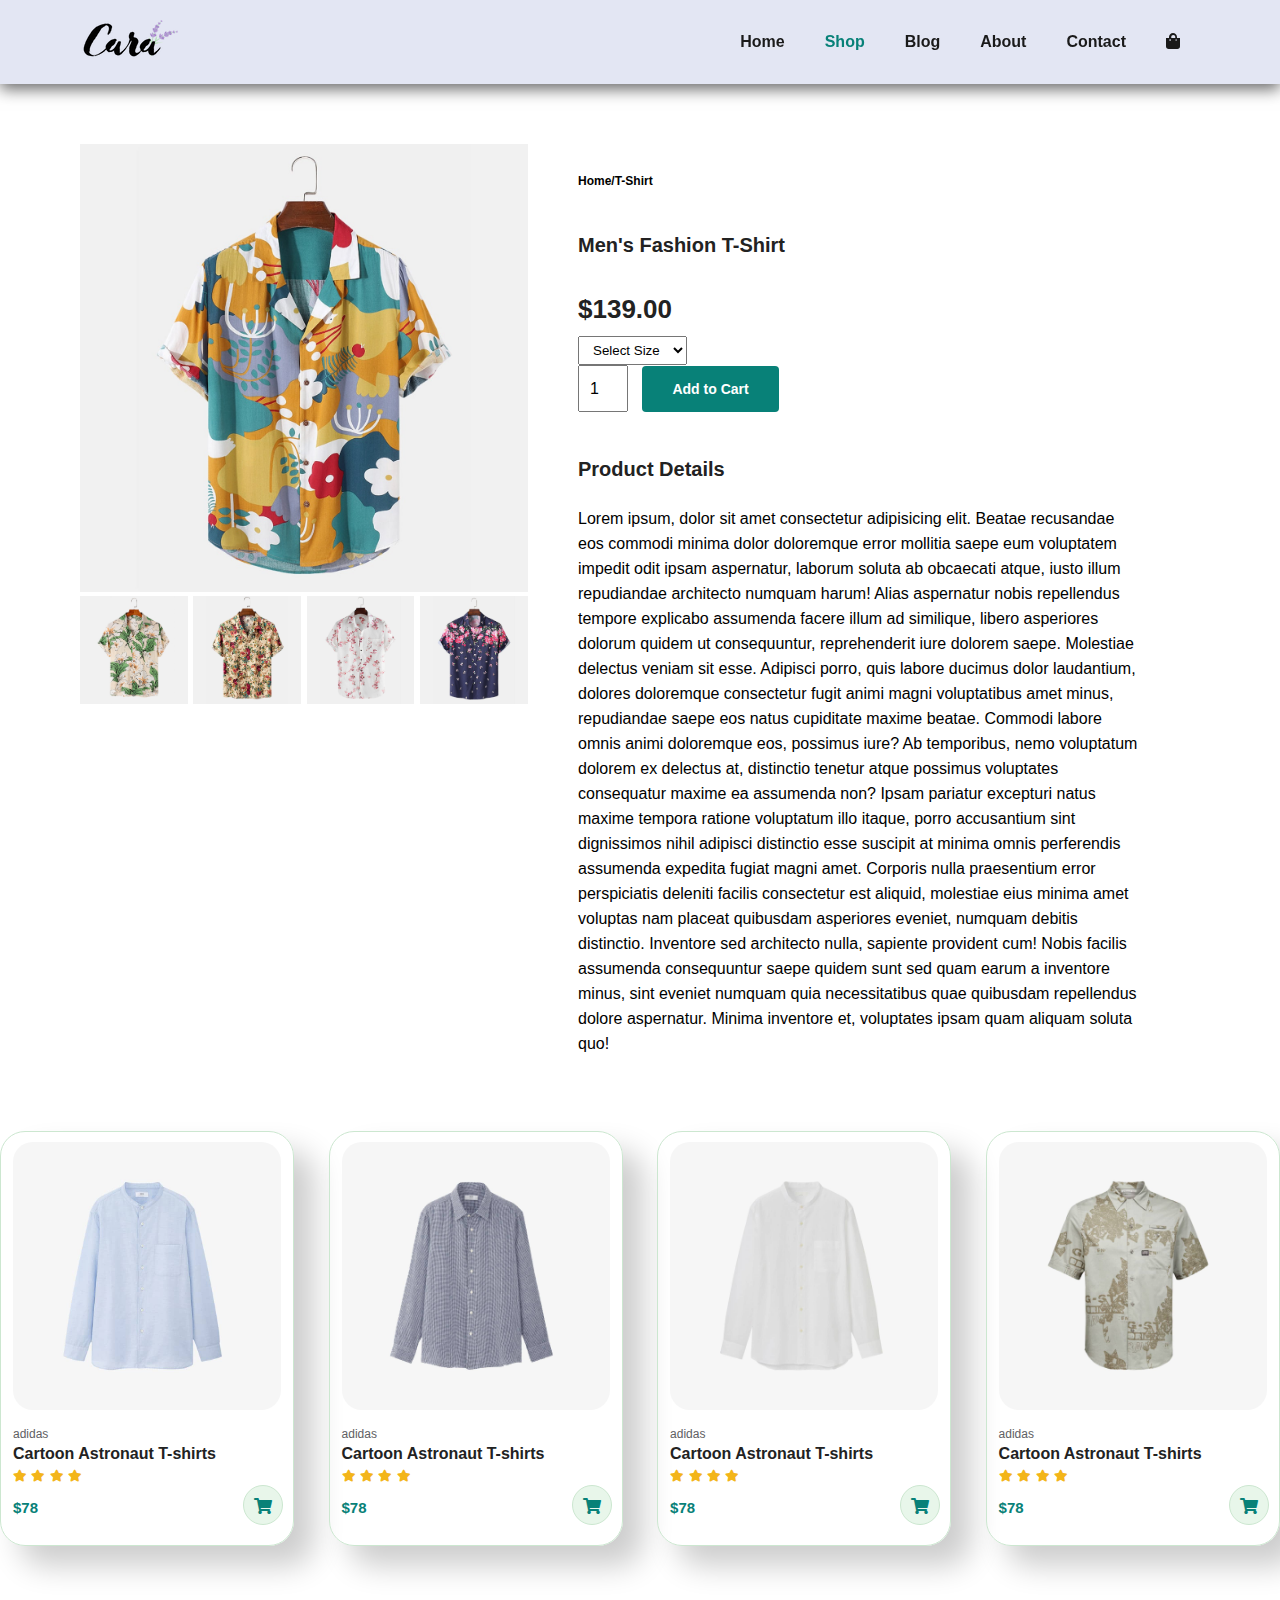
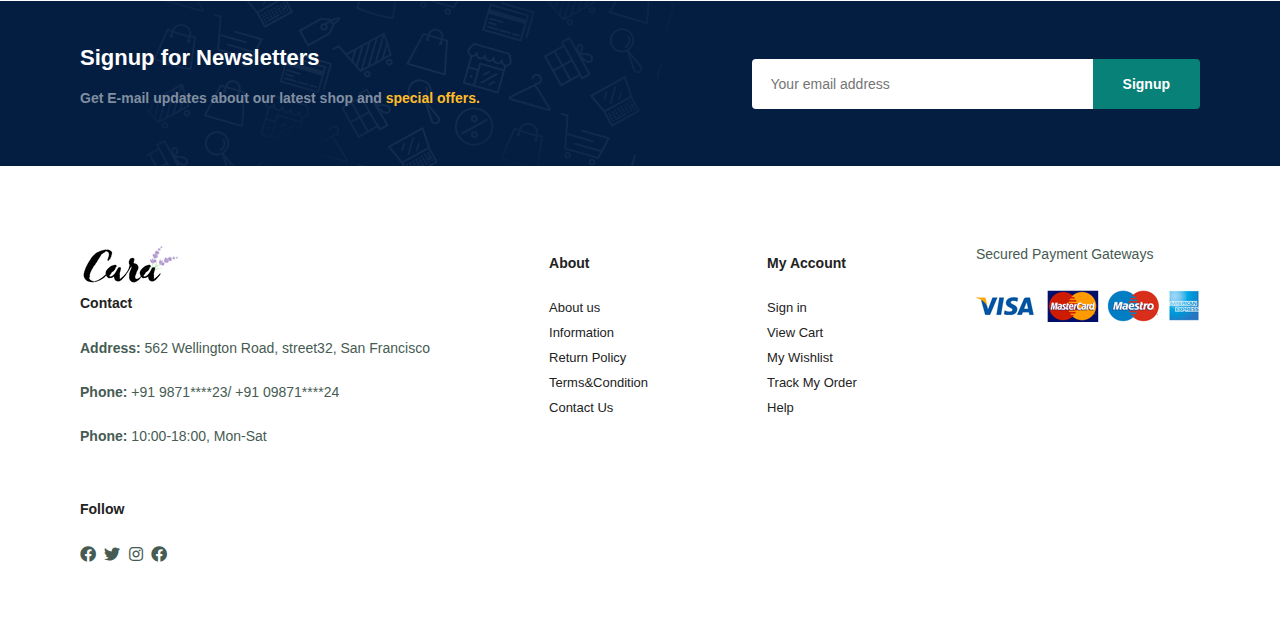
<file: sProduct.html>
<!DOCTYPE html>
<html lang="en">

<head>
    <meta charset="UTF-8">
    <meta name="viewport" content="width=device-width, initial-scale=1.0">
    <title>Tech2 eCommerece</title>
    <link rel="stylesheet" href="style.css">
    <link rel="stylesheet" href="https://cdnjs.cloudflare.com/ajax/libs/font-awesome/5.15.4/css/all.min.css" />

</head>

<body>
    <section id="header">
        <a href="#"><img src="img/logo.png" class="logo" alt=""></a>

        <div>
            <ul id="navbar">
                <li><a id="active" href="index.html">Home</a></li>
                <li><a id="active" class="active" href="shop.html">Shop</a></li>
                <li><a id="active" href="blog.html">Blog</a></li>
                <li><a id="active" href="about.html">About</a></li>
                <li><a id="active" href="contact.html">Contact</a></li>
                <li><a id="active" href="cart.html"><i class="fas fa-shopping-bag"></i></a></li>
            </ul>
        </div>
    </section>

    <section id="prodetails" class="section-p1">
        <div class="single-pro-image">
            <img src="img/products/f1.jpg" width="100%" id="MainImg" alt="">
            <div class="small-img-group">
                <div class="small-img-col">
                    <img src="img/products/f2.jpg" width="100%" class="small-img" alt="">
                </div>
                <div class="small-img-col">
                    <img src="img/products/f3.jpg" width="100%" class="small-img" alt="">
                </div>
                <div class="small-img-col">
                    <img src="img/products/f4.jpg" width="100%" class="small-img" alt="">
                </div>
                <div class="small-img-col">
                    <img src="img/products/f5.jpg" width="100%" class="small-img" alt="">
                </div>
            </div>
        </div>

        <div class="single-pro-details">
            <h6>Home/T-Shirt</h6>
            <h4>Men's Fashion T-Shirt</h4>
            <h2>$139.00</h2>
            <select name="" id="">
                <option value="">Select Size</option>
                <option value="">S</option>
                <option value="">M</option>
                <option value="">L</option>
                <option value="">XL</option>
            </select>
            <input type="number" value="1">
            <button class="normal">Add to Cart</button>
            <h4>Product Details</h4>
            <span>Lorem ipsum, dolor sit amet consectetur adipisicing elit. Beatae recusandae eos commodi minima dolor doloremque error mollitia saepe eum voluptatem impedit odit ipsam aspernatur, laborum soluta ab obcaecati atque, iusto illum repudiandae architecto numquam harum! Alias aspernatur nobis repellendus tempore explicabo assumenda facere illum ad similique, libero asperiores dolorum quidem ut consequuntur, reprehenderit iure dolorem saepe. Molestiae delectus veniam sit esse. Adipisci porro, quis labore ducimus dolor laudantium, dolores doloremque consectetur fugit animi magni voluptatibus amet minus, repudiandae saepe eos natus cupiditate maxime beatae. Commodi labore omnis animi doloremque eos, possimus iure? Ab temporibus, nemo voluptatum dolorem ex delectus at, distinctio tenetur atque possimus voluptates consequatur maxime ea assumenda non? Ipsam pariatur excepturi natus maxime tempora ratione voluptatum illo itaque, porro accusantium sint dignissimos nihil adipisci distinctio esse suscipit at minima omnis perferendis assumenda expedita fugiat magni amet. Corporis nulla praesentium error perspiciatis deleniti facilis consectetur est aliquid, molestiae eius minima amet voluptas nam placeat quibusdam asperiores eveniet, numquam debitis distinctio. Inventore sed architecto nulla, sapiente provident cum! Nobis facilis assumenda consequuntur saepe quidem sunt sed quam earum a inventore minus, sint eveniet numquam quia necessitatibus quae quibusdam repellendus dolore aspernatur. Minima inventore et, voluptates ipsam quam aliquam soluta quo!</span>
        </div>
    </section>

    <section id="product1">
        <div class="pro-Container">
            <div class="pro" onclick="window.location.href='sProduct.html';">
                <img src="img/products/n1.jpg" alt="">
                <div class="des">
                    <span>adidas</span>
                    <h5>Cartoon Astronaut T-shirts</h5>
                    <div class="star">
                        <i class="fas fa-star"></i>
                        <i class="fas fa-star"></i>
                        <i class="fas fa-star"></i>
                        <i class="fas fa-star"></i>
                    </div>
                    <h4>$78</h4>
                </div>
                <a href="#"><i class="fas fa-shopping-cart cart"></i></a>
            </div>
            <div class="pro">
                <img src="img/products/n2.jpg" alt="">
                <div class="des">
                    <span>adidas</span>
                    <h5>Cartoon Astronaut T-shirts</h5>
                    <div class="star">
                        <i class="fas fa-star"></i>
                        <i class="fas fa-star"></i>
                        <i class="fas fa-star"></i>
                        <i class="fas fa-star"></i>
                    </div>
                    <h4>$78</h4>
                </div>
                <a href="#"><i class="fas fa-shopping-cart cart"></i></a>
            </div>
            <div class="pro">
                <img src="img/products/n3.jpg" alt="">
                <div class="des">
                    <span>adidas</span>
                    <h5>Cartoon Astronaut T-shirts</h5>
                    <div class="star">
                        <i class="fas fa-star"></i>
                        <i class="fas fa-star"></i>
                        <i class="fas fa-star"></i>
                        <i class="fas fa-star"></i>
                    </div>
                    <h4>$78</h4>
                </div>
                <a href="#"><i class="fas fa-shopping-cart cart"></i></a>
            </div>
            <div class="pro">
                <img src="img/products/n4.jpg" alt="">
                <div class="des">
                    <span>adidas</span>
                    <h5>Cartoon Astronaut T-shirts</h5>
                    <div class="star">
                        <i class="fas fa-star"></i>
                        <i class="fas fa-star"></i>
                        <i class="fas fa-star"></i>
                        <i class="fas fa-star"></i>
                    </div>
                    <h4>$78</h4>
                </div>
                <a href="#"><i class="fas fa-shopping-cart cart"></i></a>
            </div>
        </div>
    </section>

    <section id="newsletter" class="section-p1 section-m1">
        <div class="newstext">
            <h4>Signup for Newsletters</h4>
            <p>Get E-mail updates about our latest shop and <span>special offers.</span></p>
        </div>
        <div class="form">
            <input type="text" placeholder="Your email address">
            <button class="normal">Signup</button>
        </div>
    </section>

    <footer class="section-p1">
        <div class="col">
            <img src="img/logo.png" alt="">
            <h4>Contact</h4>
            <p><strong>Address: </strong> 562 Wellington Road, street32, San Francisco</p>
            <p><strong>Phone: </strong>+91 9871****23/ +91 09871****24</p>
            <p><strong>Phone: </strong>10:00-18:00, Mon-Sat</p>
            <div class="follow">
                <h4>Follow</h4>
                <div class="icon">
                    <i class="fab fa-facebook"></i>
                    <i class="fab fa-twitter"></i>
                    <i class="fab fa-instagram"></i>
                    <i class="fab fa-facebook"></i>
                </div>
            </div>
        </div>

        <div class="col">
            <h4>About</h4>
            <a href="#">About us</a>
            <a href="#">Information</a>
            <a href="#">Return Policy</a>
            <a href="#">Terms&Condition</a>
            <a href="#">Contact Us</a>
        </div>

        <div class="col">
            <h4>My Account</h4>
            <a href="#">Sign in</a>
            <a href="#">View Cart</a>
            <a href="#">My Wishlist</a>
            <a href="#">Track My Order</a>
            <a href="#">Help</a>
        </div>

        <div class="col">
            <p>Secured Payment Gateways</p>
            <img src="img/pay/pay.png" alt="">
        </div>

        
    </footer>

    <script src="script.js"></script>
</body>

</html>
</file>
<file: style.css>
/* predefined styling for website */

* {
    margin: 0;
    padding: 0;
    box-sizing: border-box;
    font-family: 'spartan', sans-serif;
}

h1 {
    font-size: 50px;
    line-height: 64px;
    color: #222;
}

h1 {
    font-size: 50px;
    line-height: 64px;
    color: #222;
}

h2 {
    font-size: 46px;
    line-height: 54px;
    color: #222;
}

h3 {
    font-size: 38px;
    line-height: 44px;
    color: #222;
}

h4 {
    font-size: 20px;
    line-height: 34px;
    color: #222;
}

h5 {
    font-size: 16px;
    line-height: 24px;
    color: #222;
}

h6 {
    font-size: 12px;
    font-weight: 700;
}

p {
    font-size: 16px;
    color: #465b52;
    margin: 15px 0 20px 0;
}

.section-m1 {
    margin: 40px 0;
}

.section-p1 {
    padding: 40px 80px;
}

body {
    width: 100%;
}

button.normal {
    font-size: 14px;
    font-weight: 600;
    padding: 15px 30px;
    color: #000;
    background-color: #fff;
    border-radius: 4px;
    cursor: pointer;
    border: none;
    outline: none;
    transition: 0.2s;
}

button.white {
    font-size: 13px;
    font-weight: 600;
    padding: 11px 18px;
    color: #fff;
    background-color: transparent;
    cursor: pointer;
    border: 1px solid #fff;
    outline: none;
    transition: 0.2s;
}


/* navbar styling start here */

#header {
    display: flex;
    align-items: center;
    justify-content: space-between;
    padding: 20px 80px;
    background: #E3E6F3;
    box-shadow: 0 5px 15px rgba(0, 0, 0, 0.6);
    z-index: 999;
    position: sticky;
    top: 0%;
    left: 0%;
}

#navbar {
    display: flex;
    align-items: center;
    justify-content: center;
}

#navbar li {
    list-style: none;
    padding: 0 20px;
    position: relative;
}

#navbar li a {
    text-decoration: none;
    font-size: 16px;
    font-weight: 600;
    color: #1a1a1a;
    transition: 0.3s ease;

}

#navbar li a:hover,
#navbar li a.active {
    color: #088178;
}

#navbar li a::after {
    content: "";
    width: 0%;
    height: 2px;
    background: #088178;
    position: absolute;
    bottom: -4px;
    left: 50%;
    transition: width 0.3s ease;
}

#navbar li a:hover::after {
    width: 30%;
}


/* Home content styling  */
#hero {
    background-image: url('img/hero4.png');
    height: 90vh;
    width: 100%;
    background-size: cover;
    background-position: top 25% left 0;
    padding: 0 80px;
    display: flex;
    align-items: flex-start;
    justify-content: center;
    flex-direction: column;
}

#hero h4 {
    padding-bottom: 15px;
}

#hero h1 {
    color: #088178;
}

#hero button {
    background-image: url(img/button.png);
    background-color: transparent;
    color: #088178;
    border: 0;
    background-repeat: no-repeat;
    cursor: pointer;
    font-weight: 700;
    font-size: 15px;
    padding: 14px 80px 14px 65px;
}

/* Features styling Start */

#feature {
    display: flex;
    align-items: center;
    justify-content: space-between;
    flex-wrap: wrap;
}

#feature .fe-box {
    width: 180px;
    text-align: center;
    padding: 25px 15px;
    box-shadow: 20px 20px 34px rgba(0, 0, 0, 0.3);
    border: 1px solid #cce7d0;
    border-radius: 4px;
    margin: 15px 0;
}

#feature .fe-box:hover {
    box-shadow: 10px 10px 54px rgba(70, 62, 221, 0.1);
}

#feature .fe-box img {
    width: 100%;
    margin-bottom: 10px;
}

#feature .fe-box h6 {
    display: inline-block;
    padding: 9px 8px 6px 8px;
    line-height: 1;
    border-radius: 4px;
    color: #088178;
    background-color: #fddde4;
}

#feature .fe-box:nth-child(2) h6 {
    background-color: #cdebbc;
}

#feature .fe-box:nth-child(3) h6 {
    background-color: #d1e8f2;
}

#feature .fe-box:nth-child(4) h6 {
    background-color: #cdd4f8;
}

#feature .fe-box:nth-child(5) h6 {
    background-color: #f6dbf6;
}

#feature .fe-box:nth-child(6) h6 {
    background-color: #fff2e5;
}

/* Product styling start here */

#product1 {
    text-align: center;
}

#product1 .pro-Container {
    display: flex;
    justify-content: space-between;
    padding-top: 20px;
    flex-wrap: wrap;
}

#product1 .pro {
    width: 23%;
    min-width: 250px;
    padding: 10px 12px;
    border: 1px solid #cce7d0;
    border-radius: 25px;
    cursor: pointer;
    box-shadow: 20px 20px 30px rgba(0, 0, 0, 0.2);
    margin: 15px 0;
    position: relative;
}

#product1 .pro:hover {
    box-shadow: 20px 20px 30px rgba(0, 0, 0, 0.4);
}

#product1 .pro img {
    width: 100%;
    border-radius: 20px;
}

#product1 .pro .des {
    text-align: start;
    padding: 10px 0;
}

#product1 .pro .des span {
    color: #606063;
    font-size: 12px;
}

#product1 .pro.des.h5 {
    padding-top: 7px;
    color: #1a1a1a;
    font-size: 14px;
}

#product1 .pro .des i {
    font-size: 12px;
    color: rgb(243, 181, 25);
}

#product1 .pro .des h4 {
    padding-top: 7px;
    font-size: 15px;
    font-weight: 700;
    color: #088178;
}

#product1 .pro .cart {
    width: 40px;
    height: 40px;
    line-height: 40px;
    border-radius: 50px;
    background-color: #e8f6ea;
    /* font-weight: 500; */
    color: #088178;
    border: 1px solid #cce7d0;
    bottom: 20px;
    right: 10px;
    position: absolute;
}

/* Banner styling started */

#banner {
    display: flex;
    flex-direction: column;
    justify-content: center;
    align-items: center;
    text-align: center;
    width: 100%;
    height: 40vh;
    background-size: cover;
    background-position: center;
    background-image: url(img/banner/b2.jpg);
}

#banner h4 {
    color: #fff;
    font-size: 30px;
    padding: 10px;
}

#banner h2 {
    color: #fff;
    padding: 10px;
}

#banner h2 span {
    color: #ef3636;
}

#banner button:hover {
    background: #088178;
    color: #fff;
}

/* small banners styling start here */

#sm-banner {
    display: flex;
    justify-content: space-between;
    flex-wrap: wrap;
}

#sm-banner .banner-box {
    display: flex;
    flex-direction: column;
    justify-content: center;
    align-items: flex-start;
    background-image: url(img/banner/b17.jpg);
    min-width: 580px;
    height: 50vh;
    background-size: cover;
    background-position: center;
    padding: 30px;
}

#sm-banner h4 {
    color: #fff;
    font-size: 20px;
    font-weight: 300;
}

#sm-banner h2 {
    color: #fff;
    font-size: 28px;
    font-weight: 800;
}

#sm-banner span {
    color: #fff;
    font-size: 14px;
    margin-bottom: 10px;
}

#sm-banner .banner-box:hover button {
    background: #088178;
    border: 1px solid #088178;
}

#sm-banner .banner-box2 {
    background-image: url(img/banner/b10.jpg);
}

#banner3 {
    display: flex;
    justify-content: space-between;
    flex-wrap: wrap;
    padding: 0 80px;
}

#banner3 .banner-box {
    display: flex;
    flex-direction: column;
    justify-content: center;
    align-items: flex-start;
    background-image: url(img/banner/b7.jpg);
    max-width: 30%;
    height: 30vh;
    background-size: cover;
    background-position: center;
    padding: 20px;
    margin-bottom: 20px;
}

#banner3 h2 {
    color: #fff;
    font-weight: 900;
    font-size: 22px;
}

#banner h3 {
    color: #ec544e;
    font-weight: 800;
    font-size: 15px;
}

#banner3 .banner-box2 {
    background-image: url(img/banner/b4.jpg);
}

#banner3 .banner-box3 {
    background-image: url(img/banner/b18.jpg);
}

/* newsletter styling start from here */

#newsletter{
    display: flex;
    justify-content: space-between;
    flex-wrap: wrap;
    align-items: center;
    background-image: url(img/banner/b14.png);
    background-repeat: no-repeat;
    background-position: 20%;
    background-color: #041e42;
}

#newsletter h4{
    font-size: 22px;
    font-weight: 700;
    color: #fff;
}

#newsletter p{
    font-size: 14px;
    font-weight: 600;
    color: #818ea0;
}

#newsletter p span{
    color: #ffbd27;
}

#newsletter input{
    height: 3.125rem;
    padding: 0 1.25em;
    font-size: 14px;
    width: 100%;
    border: 1px solid transparent;
    border-radius: 4px;
    outline: none;
    border-top-right-radius: 0;
    border-bottom-right-radius: 0;
}

#newsletter .form{
    display: flex;
    width: 40%;
}

#newsletter button{
    background-color: #088178;
    color: #fff;
    border-top-left-radius: 0;
    border-bottom-left-radius: 0;
}

/* fotter styling start here */

footer{
    display: flex;
    flex-wrap: wrap;
    justify-content: space-between;
}

footer .col{
    display: flex;
    flex-direction: column;
    align-items: flex-start;
    margin-bottom: 20px;
}

footer .logo{
    margin-bottom: 30px;
}

footer h4{
    font-size: 14px;
    padding-bottom: 20px;
}

footer p{
    font-size: 14px;
    padding-bottom: 20px;
    margin: 0 0 8px 0;
}

footer a{
    font-size: 13px;
    text-decoration: none;
    color: #222;
    margin-bottom: 10px;
}

footer .follow{
    margin-top: 20px;
}

footer .follow i{
    color: #465b52;
    padding-right: 4px;
    cursor: pointer;
}

footer .install img{
    border: 1px solid #088178;
}


/* shop page styling start from here */

#page-header{
    background-image: url("img/banner/b1.jpg");
    width: 100%;
    height: 40vh;
    background-size: cover;
    display: flex;
    justify-content: center;
    text-align: center;
    flex-direction: column;
    padding: 14px;
}

#page-header h2,
#page-header p{
color: #fff;
}

#pagination{
    text-align: center;
}

#pagination a {
    text-decoration: none;
    background-color: #088178;
    padding: 15px 20px;
    border-radius: 4px;
    color: #fff;
    font-weight: 600;
}

/* single product page styling start here */

#prodetails{
    display: flex;
    margin-top: 20px;
}

#prodetails .single-pro-image{
    width: 40%;
    margin-right: 50px;
}

#prodetails .small-img-group{
    display: flex;
    justify-content: space-between;
}

#prodetails .small-img-col{
    flex-basis: 24%;
    cursor: pointer;
}

#prodetails .single-pro-details{
    width: 50%;
    padding-top: 30px;
}

#prodetails .single-pro-details h4{
    padding: 40px 0 20px 0;
}

#prodetails .single-pro-details h2{
    font-size: 26px;
}

#prodetails .single-pro-details select{
    display: block;
    padding: 5px 10px;
}

#prodetails .single-pro-details input{
    width: 50px;
    height: 47px;
    padding-left: 10px;
    font-size: 16px;
    margin-right: 10px;
}

#prodetails .single-pro-details button{
    background-color: #088178;
    color: #fff;
}

#prodetails .single-pro-details input:focus{
outline: none;
}

#prodetails .single-pro-details span{
    line-height: 25px;
}

#page-header .blog-header{
background-image: url('img/banner/b19.jpg');    
}

#blog{
    padding: 150px 150px 0 150px;
}

#blog .blog-box{
    display: flex;
    align-items: center;
    width: 100%;
    position: relative;
    padding-bottom: 90px;
}

#blog .blog-img{
    width: 50%;
    margin-right: 40px;
}

#blog img{
    width: 100%;
    height: 300px;
    object-fit: cover;
}

#blog .blog-details{
    width: 50%;
}

#blog .blog-details a{
    text-decoration: none;
    font-size: 11px;
    color: #000;
    position: relative;
    font-weight: 700;
    transition: 0.3s;
}

#blog .blog-details a::after{
    content: "";
    width: 50px;
    height: 1px;
    background-color: #000;
    position: absolute;
    top: 4px;
    right: -60px;
}

#blog .blog-details a:hover{
color: #088178;
}

#blog .blog-details a:hover::after{
    background-color: #088178;
}

#blog .blog-box h1{
    position: absolute;
    top: -40px;
    left: 0px;
    font-size: 70px;
    font-weight: 700;
    color: #c9cbce;
    z-index: -9;
}


/* aboutus page styling start here */

#page-header.about-header{
    background-image: url("img/about/banner.png");
}

#about-head img{
    width: 50%;
    height: auto;
}
#about-head{
    display: flex;
    align-items: center;
}
#about-head div{
    padding-left: 40px;
}

#about-app{
    text-align: center;
}

#about-app h1 a{
    text-decoration: none;
}

#about-app .video{
    width: 70%;
    height: 100%;
    margin: 30px auto 0 auto;
}

#about-app .video video{
    width: 100%;
    height: 100%;
    border-radius: 20px;
}

/* contactus styling start here */

#contact-details{
    display: flex;
    justify-content: space-between;
    align-items: center;
}

#contact-details .details{
width: 40%;
}

#contact-details .details span{
    font-size: 12px;
}

#contact-details .details h2{
    font-size: 26px;
    line-height: 35px;
    padding: 20px 0;
}

#contact-details .details h3{
    font-size: 16px;
    padding-bottom: 15px;
}

#contact-details .details li{
    list-style: none;
    display: flex;
    padding: 10px 0;
}

#contact-details .details li i{
font-size: 14px;
padding-right: 22px;
}

#contact-details .details li p{
margin: 0;
font-size: 14px;
}

#contact-details .map{
width: 55%;
height: 400px;
}

#contact-details map iframe{
    width: 100%;
    height: 100%;
}

#form-details form{
    width: 65%;
    display: flex;
    flex-direction: column;
    align-items: flex-start;
}

#form-details form input,
#form-details form textarea{
    width: 100%;
    padding: 12px 15px;
    outline: none;
    margin-bottom: 20px;
    border: 1px solid #e1e1e1;
}

#form-details form button{
    background-color: #088178;
    color: #fff;
}

#form-details .people div{
    padding-bottom: 25px;
    display: flex;
    align-items: flex-start;
}
#form-details .people div img{
width: 65px;
height: 65px;
object-fit: cover;
margin-right: 15px;
}

#form-details .people div p{
    margin: 0;
    font-size: 17px;
    line-height: 25px
}

#form-details .people div p span{
    display: block;
    font-size: 16px;
    font-weight: 600;
    color: #000;
}

#form-details{
    display: flex;
    justify-content: space-between;
    margin: 30px;
    padding: 80px;
    border: 1px solid #e1e1e1;
}
</file>
